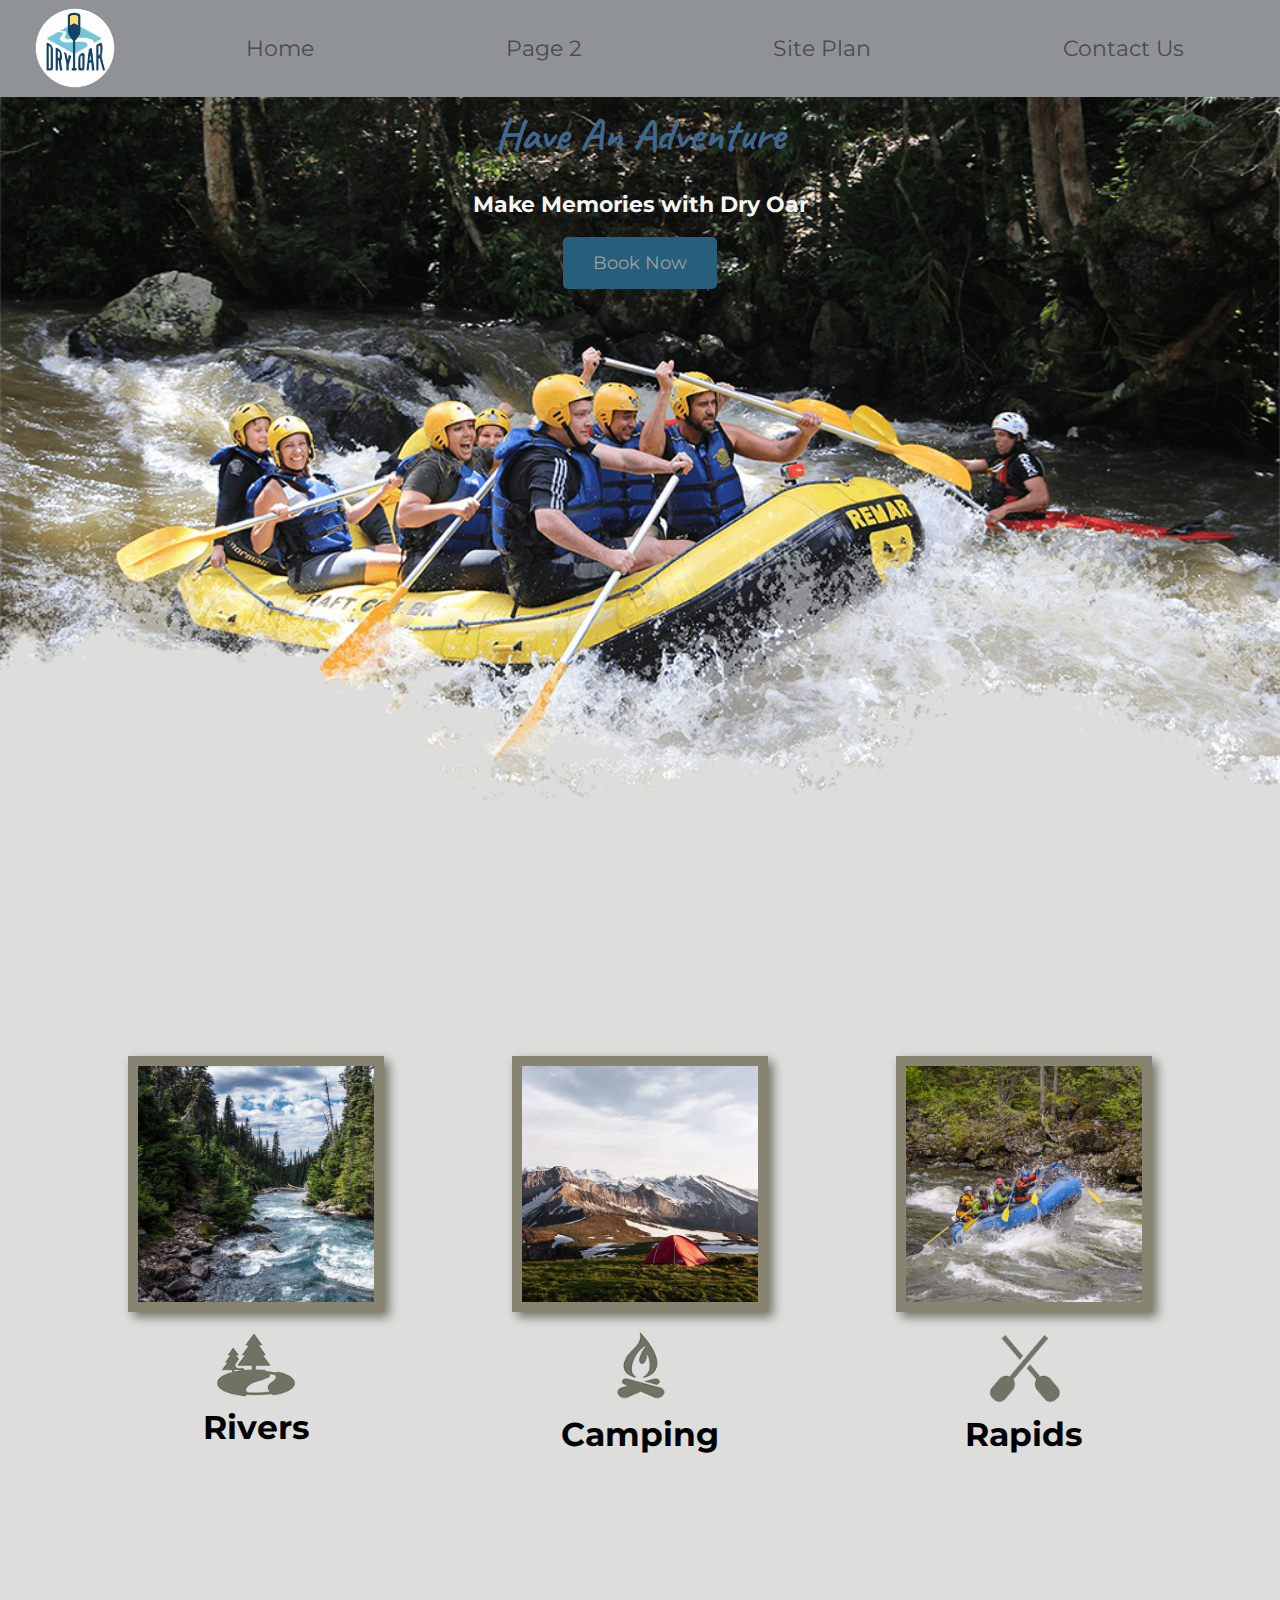
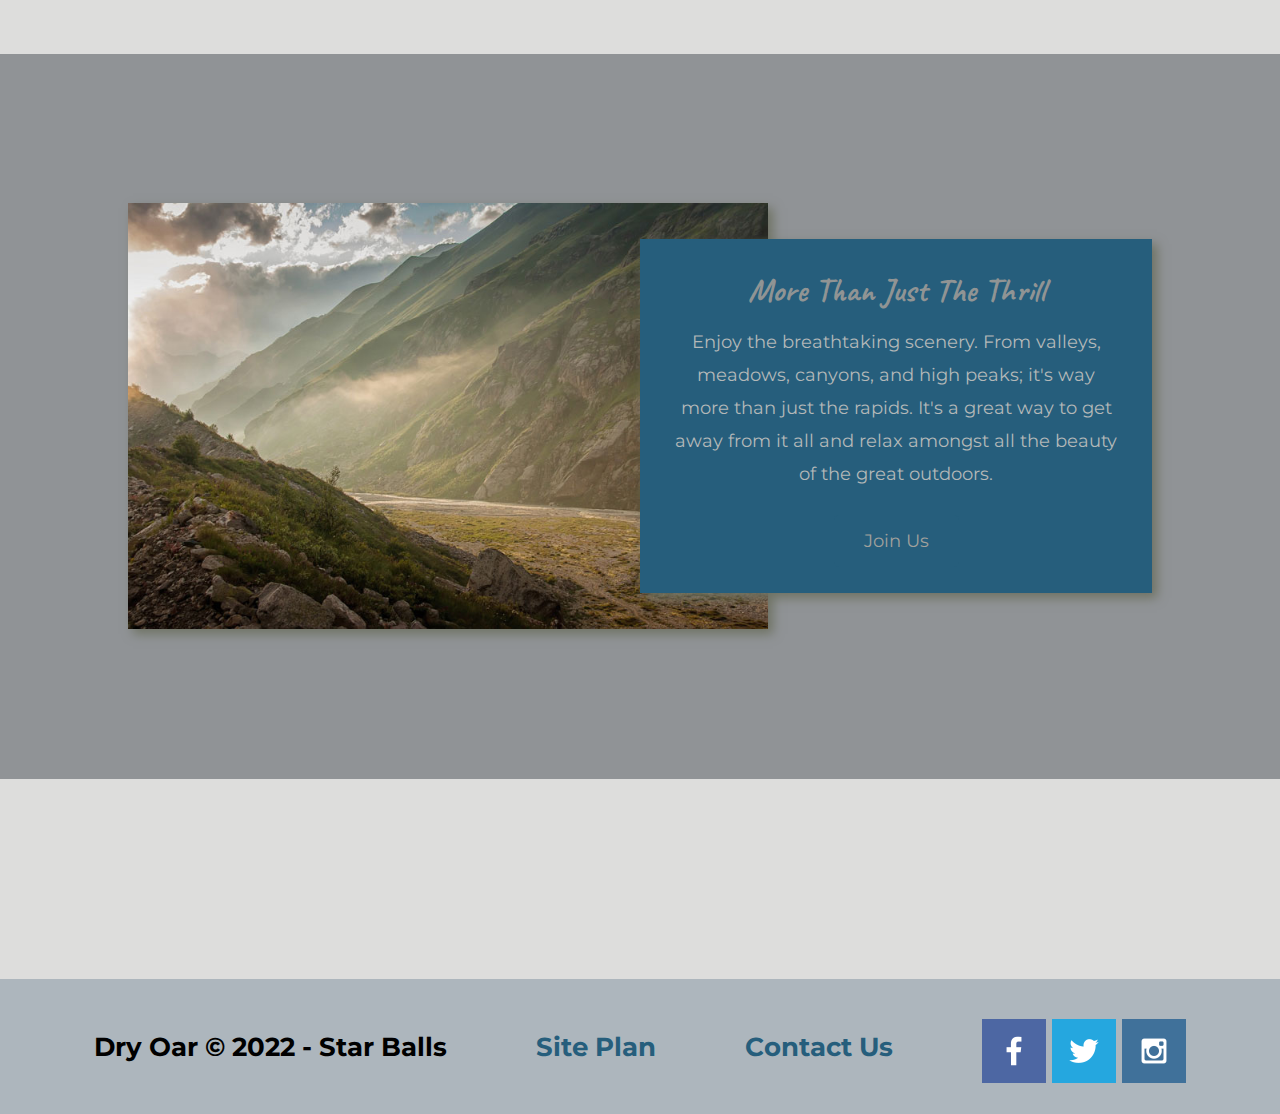
<file: wwr/index.html>
<!DOCTYPE html>
<html lang="en">

<head>
    <meta charset="UTF-8">
    <meta http-equiv="X-UA-Compatible" content="IE=edge">
    <meta name="viewport" content="width=device-width, initial-scale=1.0">
    <title>Whitewater Rafting Vacations | Dry Oar Boating | Home</title>
    <link rel="stylesheet" href="styles/style.css">
</head>

<body>
    <div id="content">

        <header>
            <a id="logo_link" href="index.html">
                <img class="logo" src="images/logo.png" alt="Dry Oar Logo">
            </a>
            <nav>
                <a href="index.html">Home</a>
                <a href="river_skill_level.html">Page 2</a>
                <a href="site-plan-rafting.html">Site Plan</a>
                <a href="contactus.html">Contact Us</a>
            </nav>
        </header>

        <div id="hero">
            <div id="hero-box">
                <img id="hero-img" src="images/hero.png" alt="People enjoying rafting">
            </div>
            <section id="hero-msg">
                <h1 class="home-title">Have An Adventure</h1>
                <h4>Make Memories with Dry Oar</h4>
                <div class='button-box'>
                    <a class='book' href="rates.html">Book Now</a>
                </div>
            </section>   
        </div>

        <main class="home-grid">
            <section class="rivers-card">
                <img class="card-img" src="images/rivers.jpg" alt="river in forest">
                <img class="icon" src="images/river_icon.png" alt="river icon">
                <h2>Rivers</h2>
            </section>
            <section class="camping-card">
                <img class="card-img" src="images/camping.jpg" alt="tent in mountains">
                <img class="icon" src="images/fire_icon.png" alt="fire icon">
                <h2>Camping</h2>
            </section>
            <section class="rapids-card">
                <img class="card-img" src="images/rapids.jpg" alt="rafting boat">
                <img class="icon" src="images/oars.png" alt="oars icon">
                <h2>Rapids</h2>
            </section>
            <div id="background"></div>
            <img class="mountains" src="images/mountains.jpg" alt="Misty mountains">
            <section class="msg">
                <h2>More Than Just The Thrill</h2>
                <p>Enjoy the breathtaking scenery. From valleys, meadows, 
                canyons, and high peaks; it's way more than just the 
                rapids. It's a great way to get away from it all and 
                relax amongst all the beauty of the great outdoors.</p>
                <a class='join' href="rivers.html">Join Us</a>
            </section>
        </main>

        <footer>
            <h3>Dry Oar &copy; 2022 - Star Balls</h3>
            <h3><a href="site-plan-rafting.html">Site Plan</a></h3>
            <h3><a href="contactus.html">Contact Us</a></h3>
            <div class="social">
                <a href="https://facebook.com" target="_blank">
                    <img src="images/facebook.png" alt="fb icon">
                </a>
                <a href="https://twitter.com" target="_blank">
                    <img src="images/twitter.png" alt="twitter icon">
                </a>
                <a href="https://instagram.com" target="_blank">
                    <img src="images/instagram.png" alt="instagram icon">
                </a>
            </div>
        </footer>
    </div>

</body>
</html>
</file>
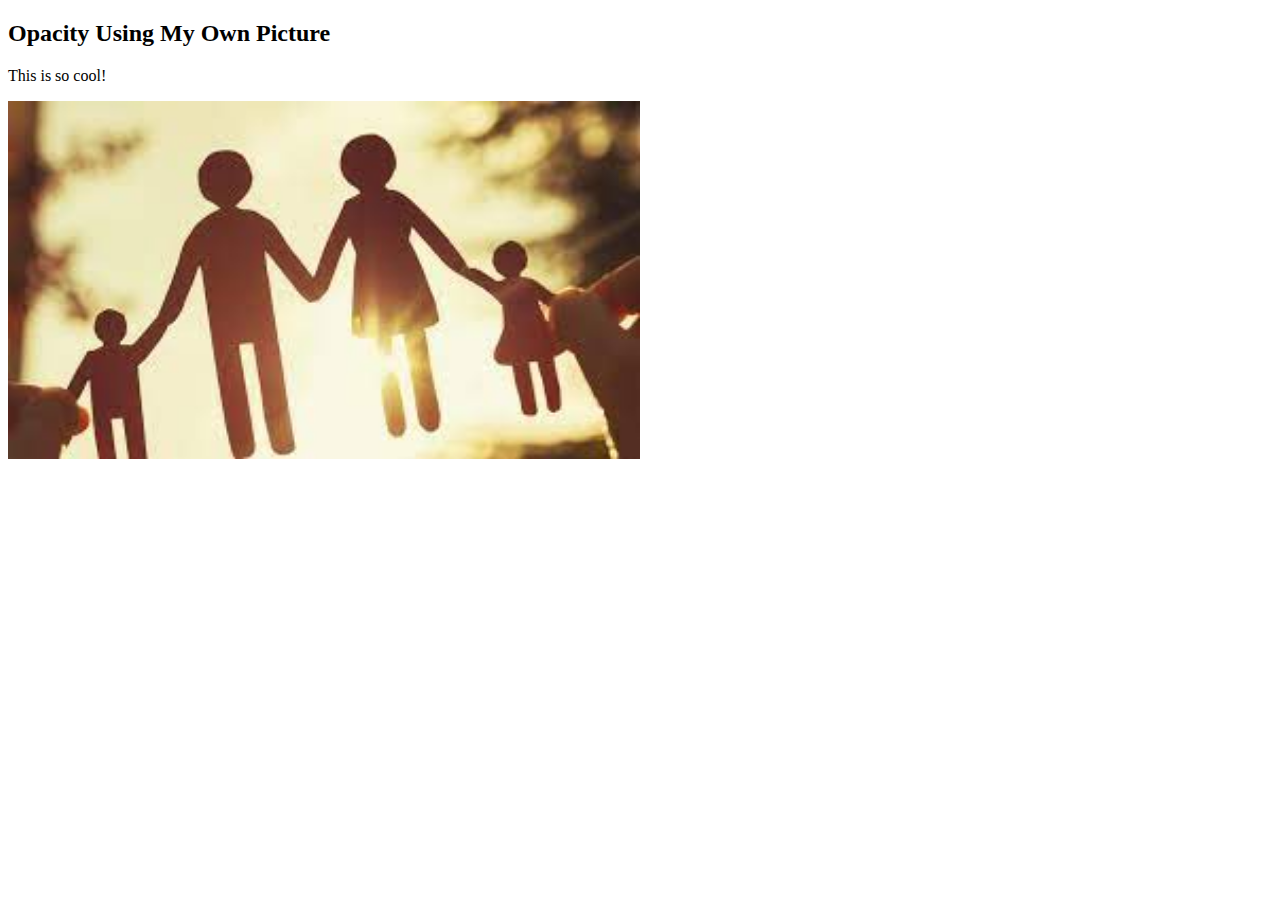
<file: componentPrac/componentPractice.html>
<!DOCTYPE html>
<html>
<head>
<meta name="viewport" content="width=device-width, initial-scale=1">
<link rel="stylesheet" href="componentPractice.css">
</head>

<body>
<h2>Opacity Using My Own Picture</h2>
<p>This is so cool!</p>

<div class="container">
  <img src="aFamily.jpg" alt="Avatar" class="image" style="width:100%">
  <div class="middle">
    <div class="text">Family</div>
  </div>
</div>
  
</body>
</html>
</file>
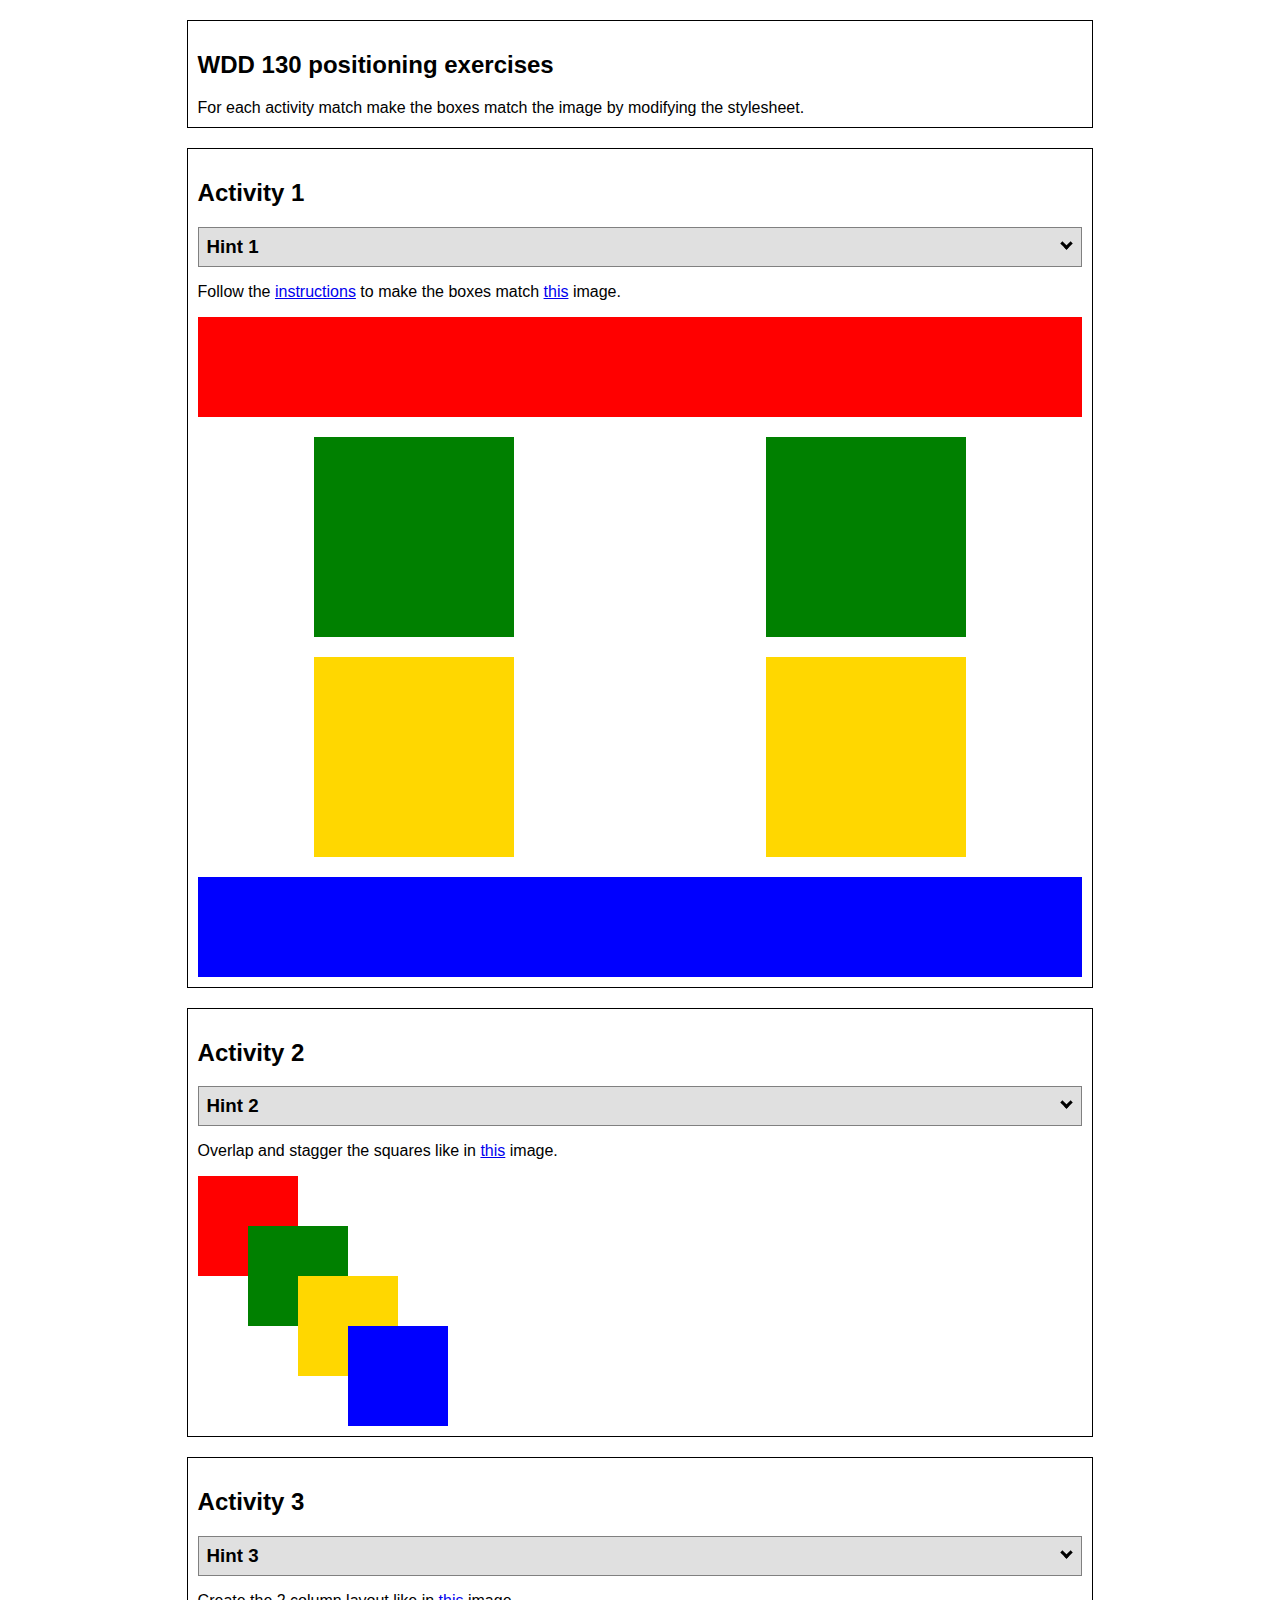
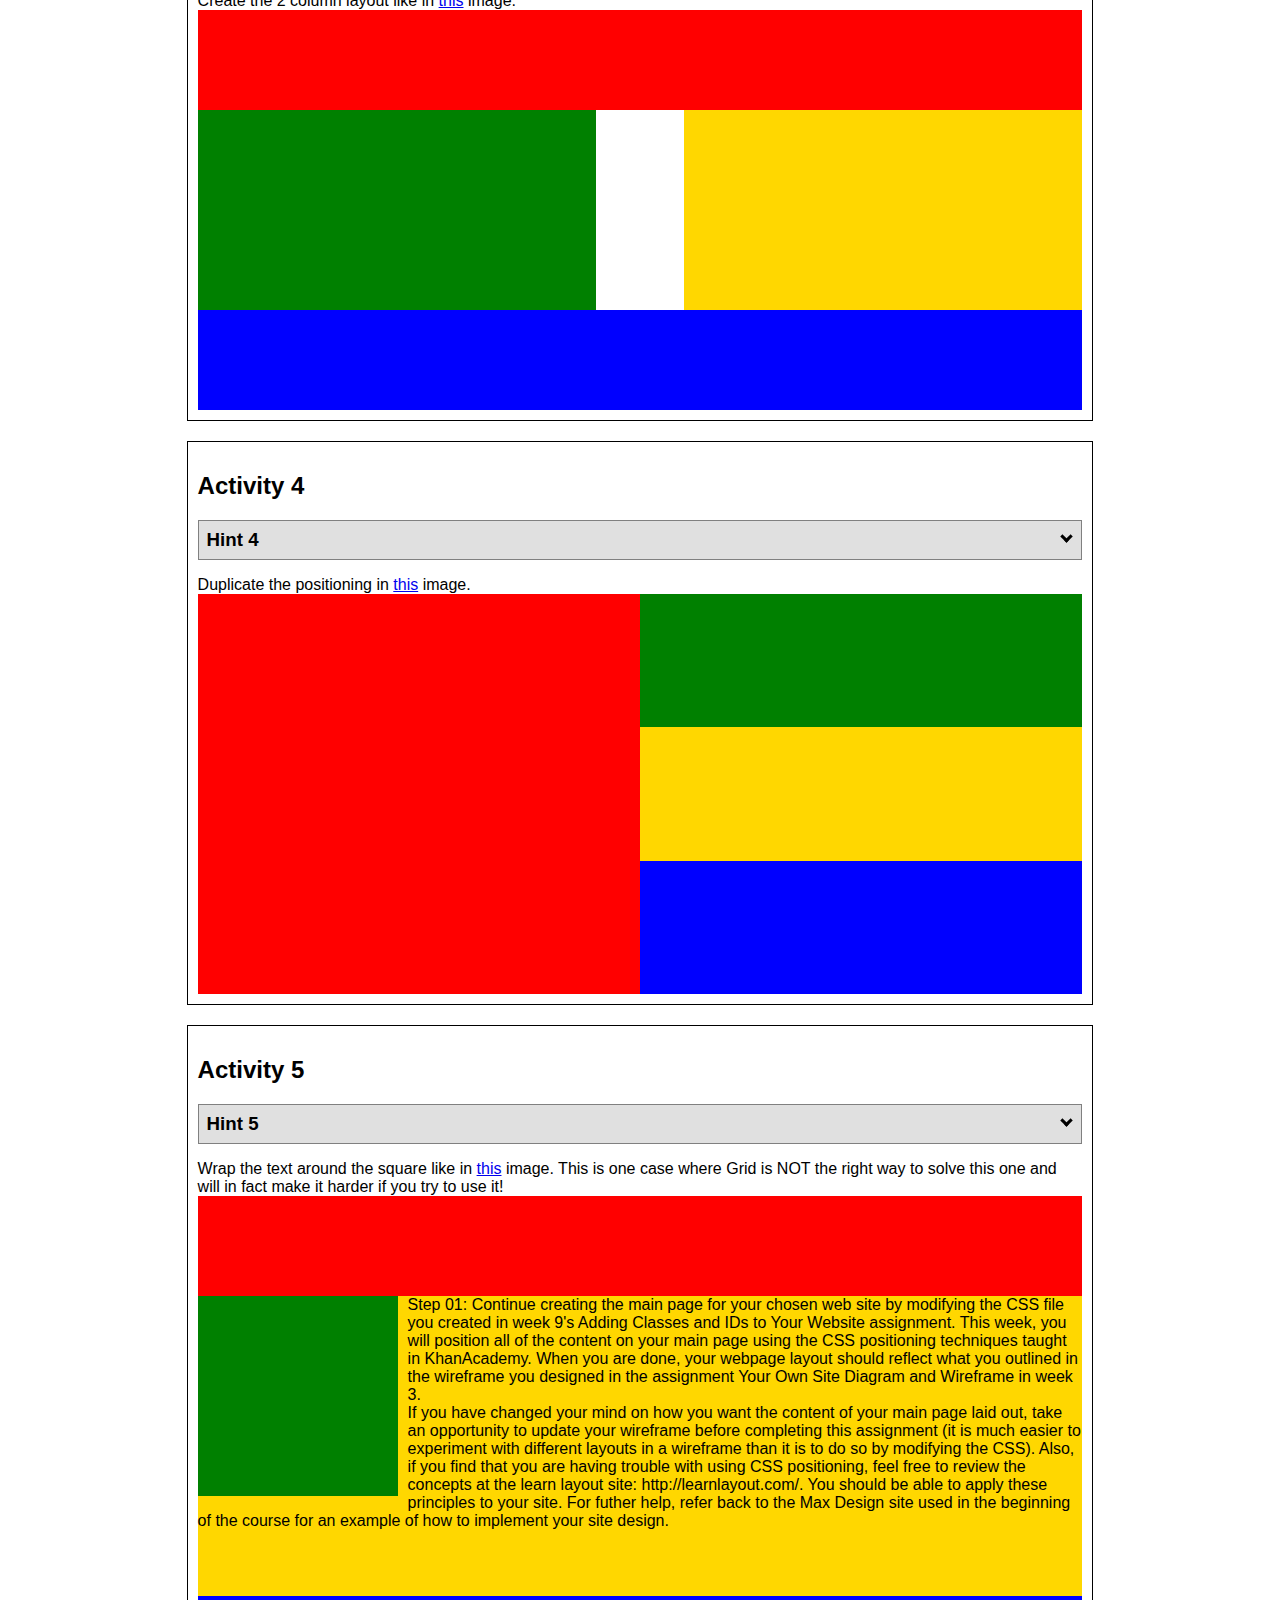
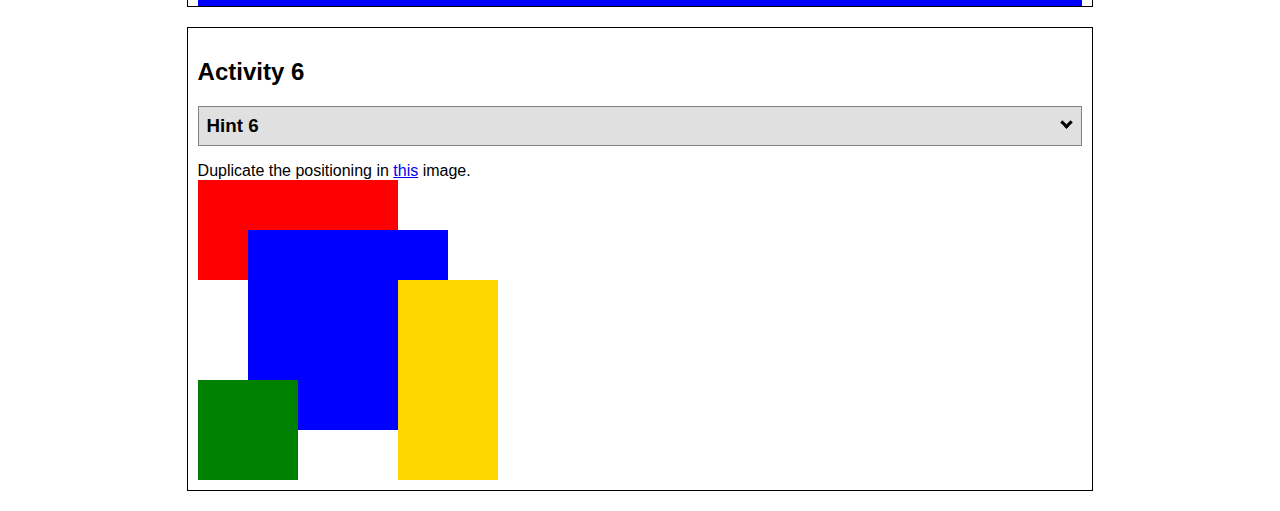
<file: positioningPractice/positioning.html>
<!DOCTYPE html>
<html lang="en">
  <head>
    <!-- HTML - Name: positioning.html -->
    <title>Positioning Activity</title>
    <link rel="stylesheet" type="text/css" href="positionstyles.css" />
  </head>
  <body>
    <div class="activity">
      <h2>WDD 130 positioning exercises</h2>
      For each activity match make the boxes match the image by modifying the stylesheet.</div>
    <div class="activity">
      <h2>Activity 1</h2>
      <section class="hint"><input type="checkbox" ><i></i> <h3>Hint 1</h3><div><p>Check out the <a href="https://byui-wdd.github.io/wdd130/activities/w06-css-positioning.html" target="_blank">activity instructions</a> in Ilearn!</p></div></section>
      <p>Follow the <a href="https://byui-wdd.github.io/wdd130/activities/w06-css-positioning.html" target="_blank">instructions</a> to make the boxes match  <a href="https://byui-wdd.github.io/wdd130/images/example1.png" target="_blank">this</a> image.</p>
      <div class="content1" >
        <div class="red1" ></div>
        <div class="green1" ></div>
        <div class="green1" ></div>
        <div class="yellow1"></div>
        <div class="yellow1"></div>
        <div class="blue1"></div>
      </div>
    </div>
    <div class="activity">
      <h2>Activity 2</h2>
      <section class="hint"><input type="checkbox" > <h3>Hint 2</h3><i></i><div><p>Remember that the best way to shift elements around slightly on the page is with Margins.  You could also use Grid.  Either would work for this. If you choose margin, you can use a <em>negative</em> margin. (ie margin-top: -20px;)</p><h4>Properties used:</h4><ul><li>margin-top, margin-left</li><li>...or...</li><li>grid-template-columns: 50px 50px 50px 50px 50px </li></ul></div></section>
      <p>Overlap and stagger the squares like in <a href="https://byui-wdd.github.io/wdd130/images/example2.png" target="_blank">this</a> image.</p>
      <div class="content2" >
        <div class="red2" ></div>
        <div class="green2" ></div>
        <div class="yellow2"></div>
        <div class="blue2"></div>
      </div>
    </div>
    <div class="activity">
      <h2>Activity 3</h2>
      <section class="hint"><input type="checkbox" > <h3>Hint 3</h3><i></i><div><p>This one is going to be best solved with CSS Grid. Remember to make the boxes the right width first...then start moving them around. </p><h4>Properties used:</h4><ul><li>display:grid;</li><li>grid-template-columns:</li><li>grid-column-gap:</li>
        <li>grid-column:</li>  </ul></div></section>
      Create the 2 column layout like in <a href="https://byui-wdd.github.io/wdd130/images/example3.png" target="_blank">this</a>  image.
      <div class="content3" >
        <div class="red3" ></div>
        <div class="green3" ></div>
        <div class="yellow3"></div>
        <div class="blue3"></div>
      </div>
    </div>
    <div class="activity">
      <h2>Activity 4</h2>
      <section class="hint"><input type="checkbox" > <h3>Hint 4</h3><i></i><div><p>For the others we have been primarily concerned with width. For this one you will need to adjust height as well. </p><h4>Properties used:</h4><ul><li>display:grid;</li><li>grid-template-columns:</li><li>grid-row:</li></ul></div></section>
      Duplicate the positioning in <a href="https://byui-wdd.github.io/wdd130/images/example4.png" target="_blank">this</a> image. 
      <div class="content4" >
        <div class="red4" ></div>
        <div class="green4" ></div>
        <div class="yellow4"></div>
        <div class="blue4"></div>
      </div>
    </div>

    <div class="activity">
      <h2>Activity 5</h2>
      <section class="hint"><input type="checkbox" > <h3>Hint 5</h3><i></i><div><p>Grid is <strong>not</strong> the right way to do this.  In fact there is only one way to really do that...and that is with float. Remember that we float the thing we want the text to wrap around.  Also remember to start by making all the shapes the right size and shape.</p><h4>Properties used:</h4><ul><li>float: left;</li></ul></div></section>
      Wrap the text around the square like in <a href="https://byui-wdd.github.io/wdd130/images/example5.png" target="_blank">this</a> image. This is one case where Grid is NOT the right way to solve this one and will in fact make it harder if you try to use it!
      <div class="content5" >
        <div class="red5" ></div>
        <div class="green5" ></div>
        <div class="yellow5">Step 01: Continue creating the main page for your chosen web site by modifying the CSS file you created in week 9's Adding Classes and IDs to Your Website assignment. This week, you will position all of the content on your main page using the CSS positioning techniques taught in KhanAcademy. When you are done, your webpage layout should reflect what you outlined in the wireframe you designed in the assignment Your Own Site Diagram and Wireframe in week 3. <br />
          If you have changed your mind on how you want the content of your main page laid out, take an opportunity to update your wireframe before completing this assignment (it is much easier to experiment with different layouts in a wireframe than it is to do so by modifying the CSS). Also, if you find that you are having trouble with using CSS positioning, feel free to review the concepts at the learn layout site: http://learnlayout.com/. You should be able to apply these principles to your site. For futher help, refer back to the Max Design site used in the beginning of the course for an example of how to implement your site design.</div>
        <div class="blue5"></div>
      </div>
    </div>
    <div class="activity">
      <h2>Activity 6</h2>
      <section class="hint"><input type="checkbox" > <h3>Hint 6</h3><i></i><div><p>This one is all about visualizing the grid behind the layout. If you are having a hard time doing that first: all the sizes are even multiples of 100, and second here is another example with the lines drawn: <a href="https://byui-wdd.github.io/wdd130/images/example6-hint.png" target="_blank">example 6 with lines</a>. For this one you will find it easiest if you use px for the column width. You can also use <kbd>z-index</kbd> to control the element layering.    </p><h4>Properties used:</h4><ul><li>display:grid;</li><li>grid-template-columns:</li><li>grid-column:</li><li>grid-row:</li><li><a href="https://www.w3schools.com/cssref/pr_pos_z-index.asp" target="_blank">z-index:</a></li></ul></div></section>
      Duplicate the positioning in <a href="https://byui-wdd.github.io/wdd130/images/example6.png" target="_blank">this</a> image.
      <div class="content6" >
        <div class="red6" ></div>
        <div class="green6" ></div>
        <div class="yellow6"></div>
        <div class="blue6"></div>
      </div>
    </div>
  </body>
</html>
</file>
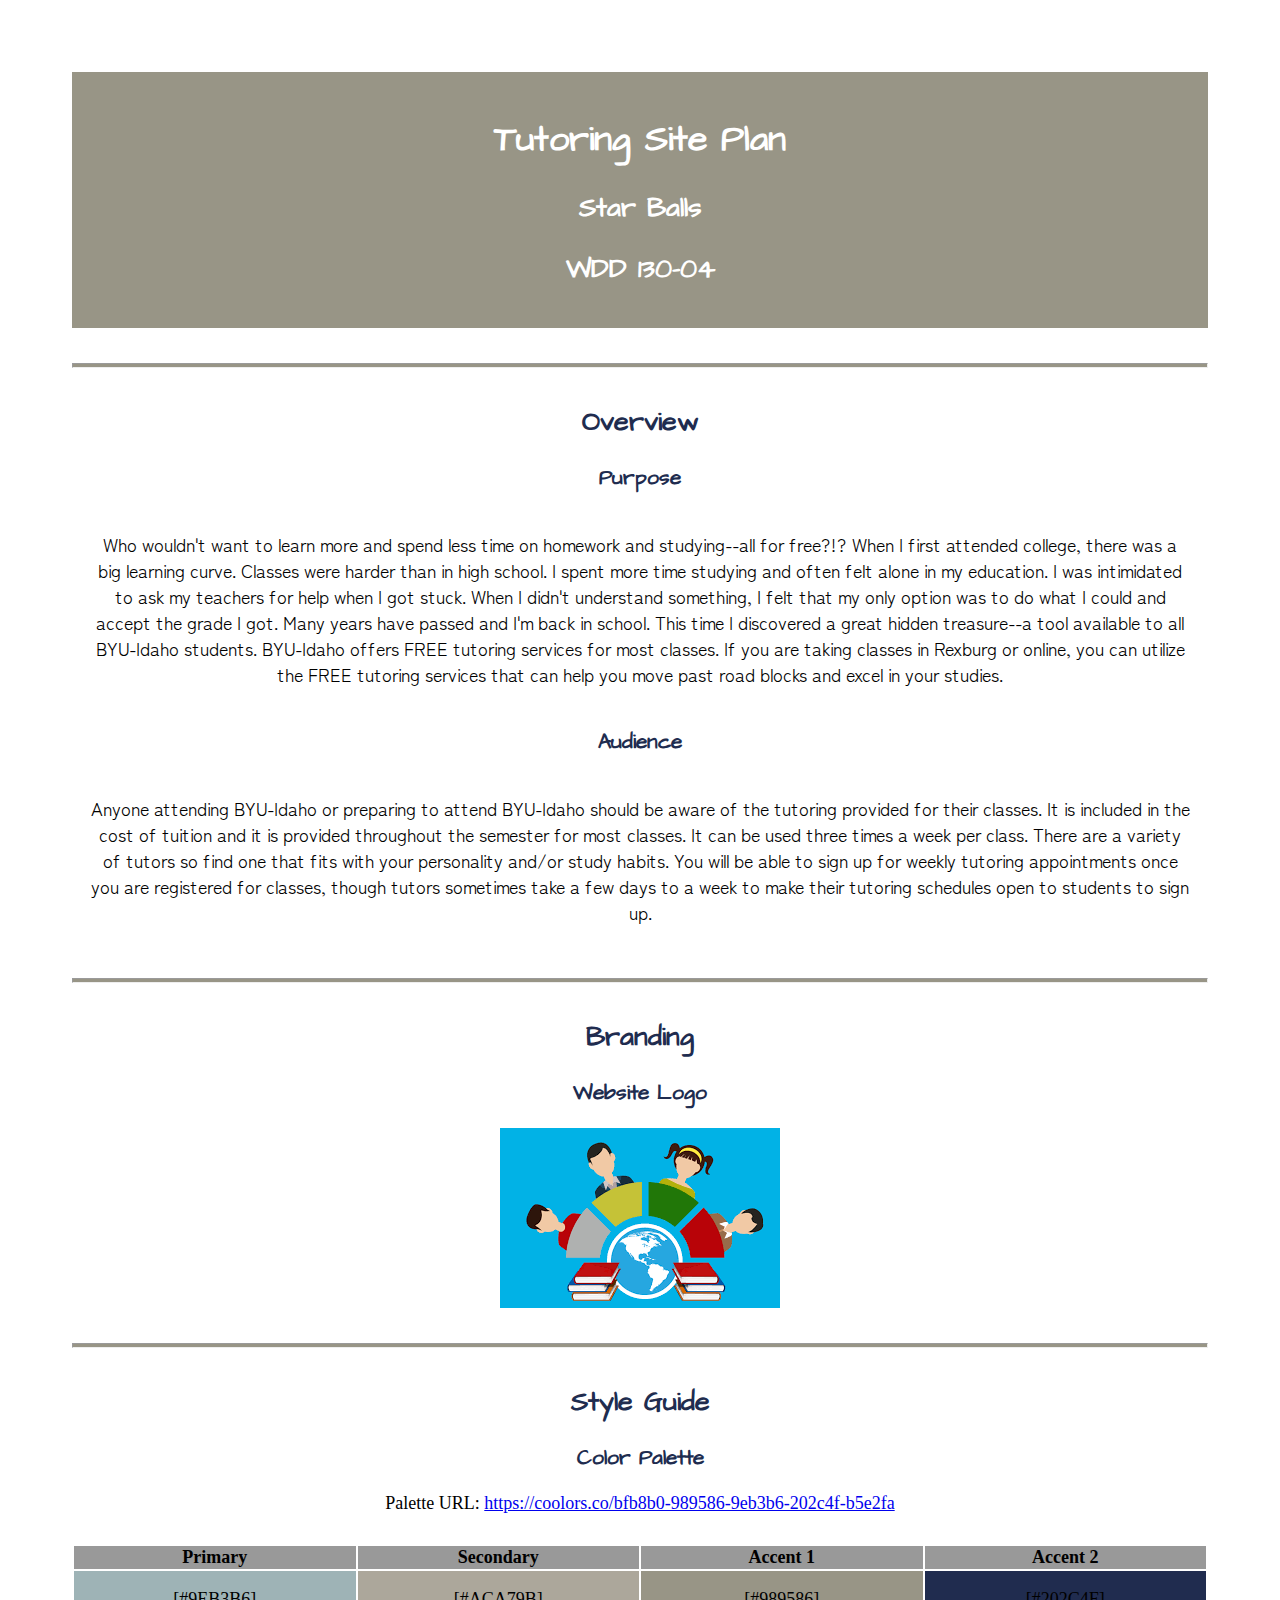
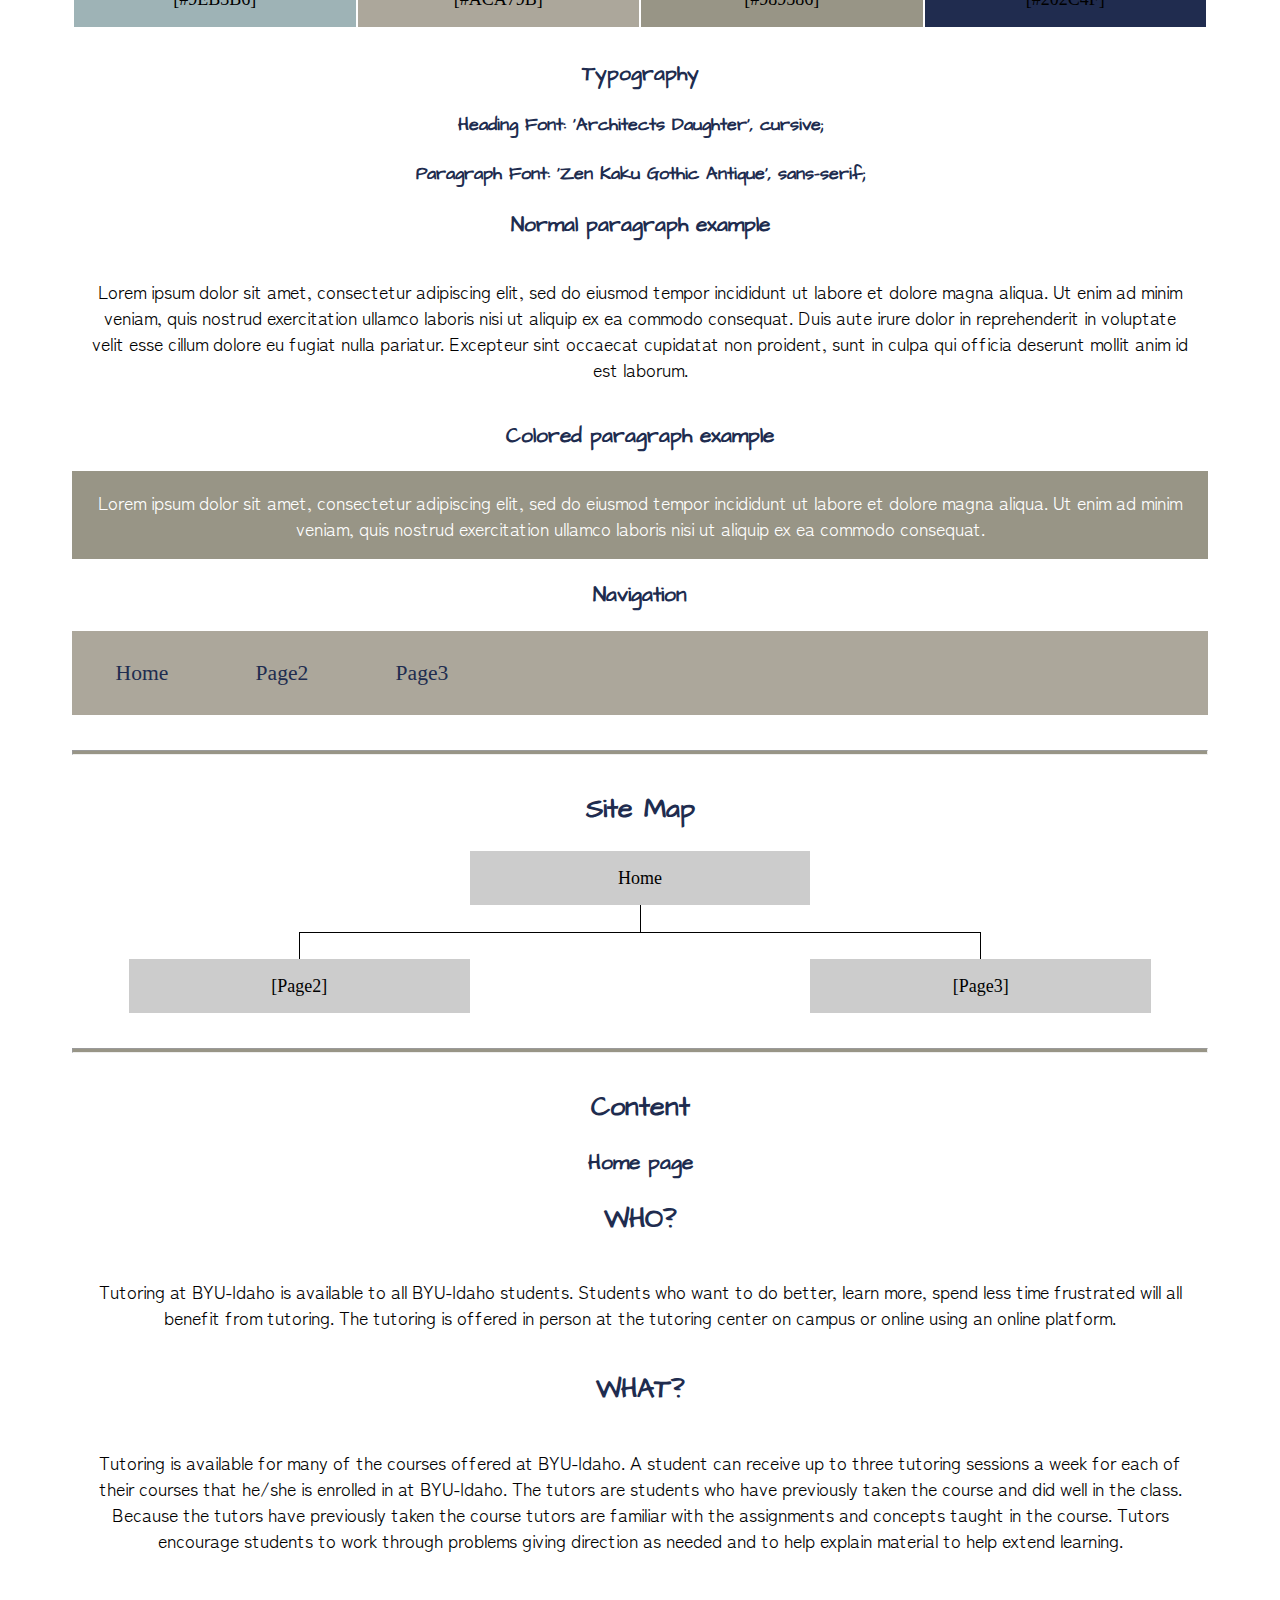
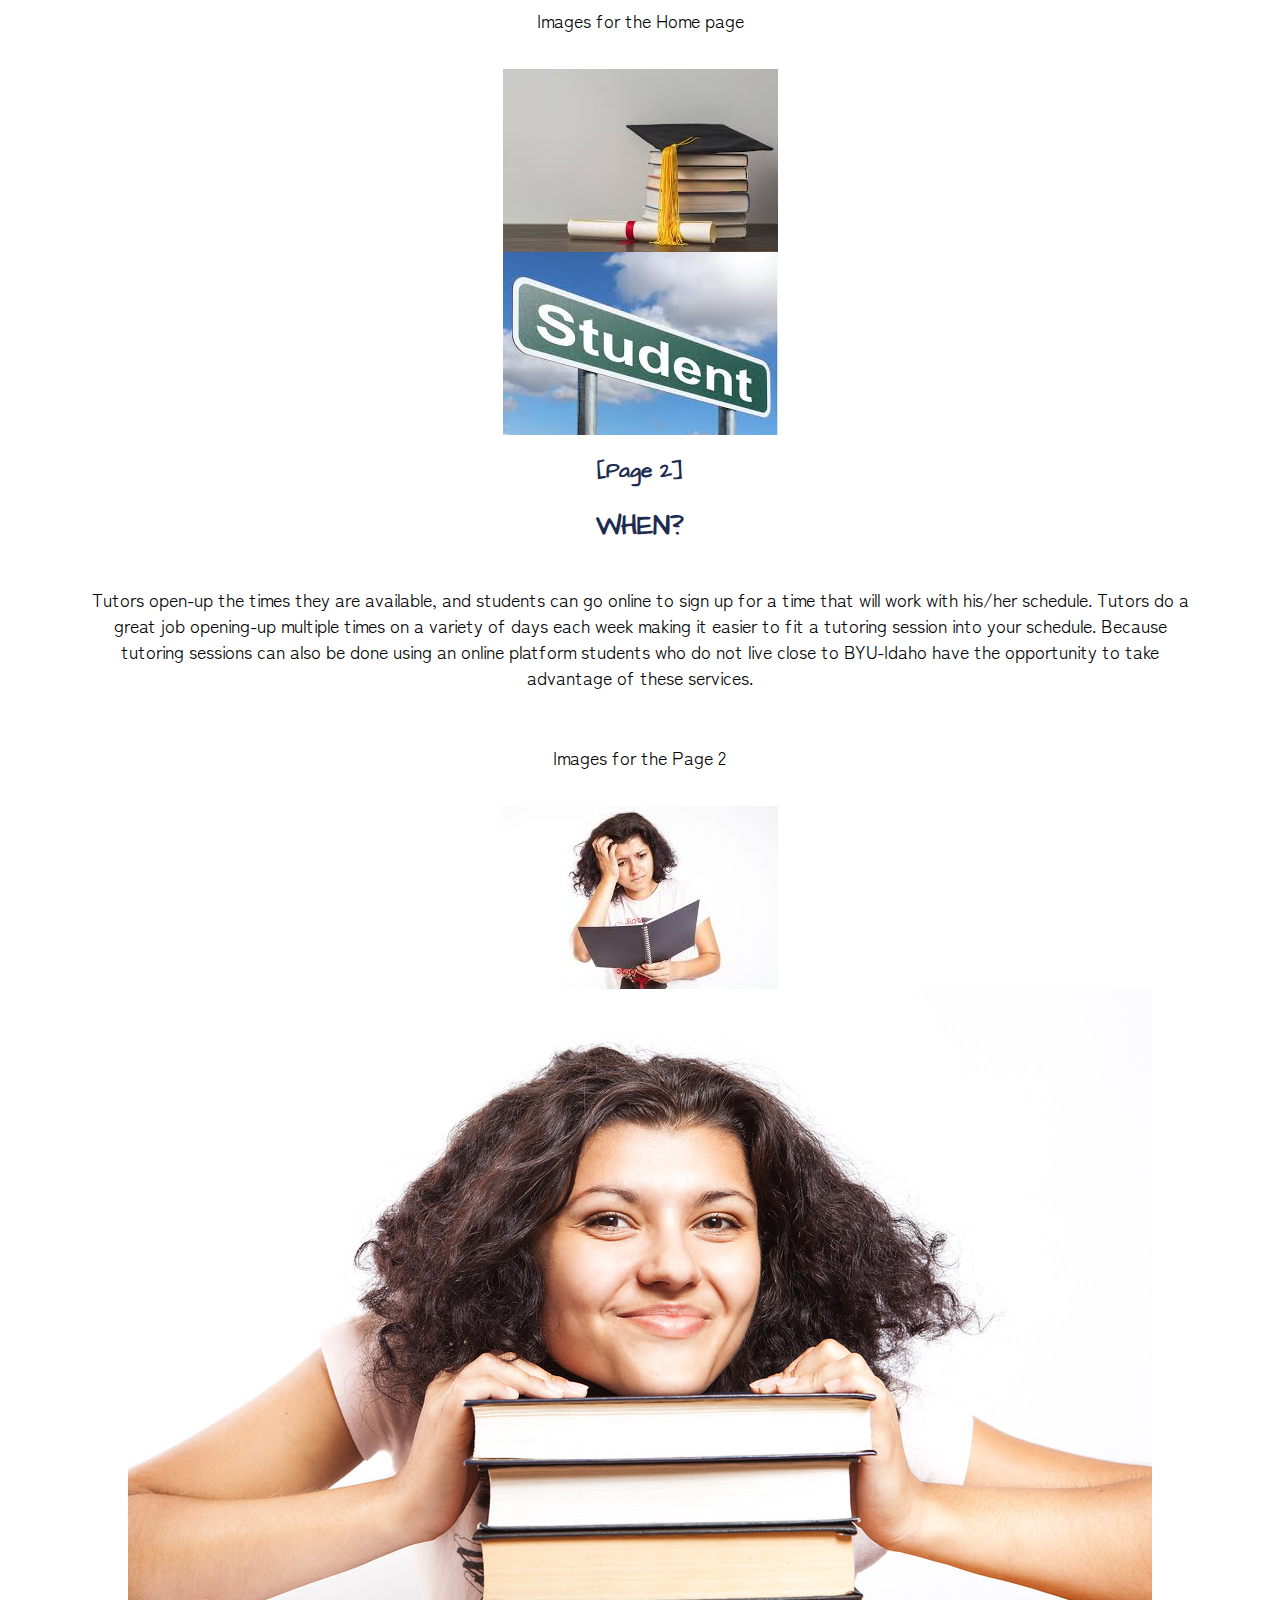
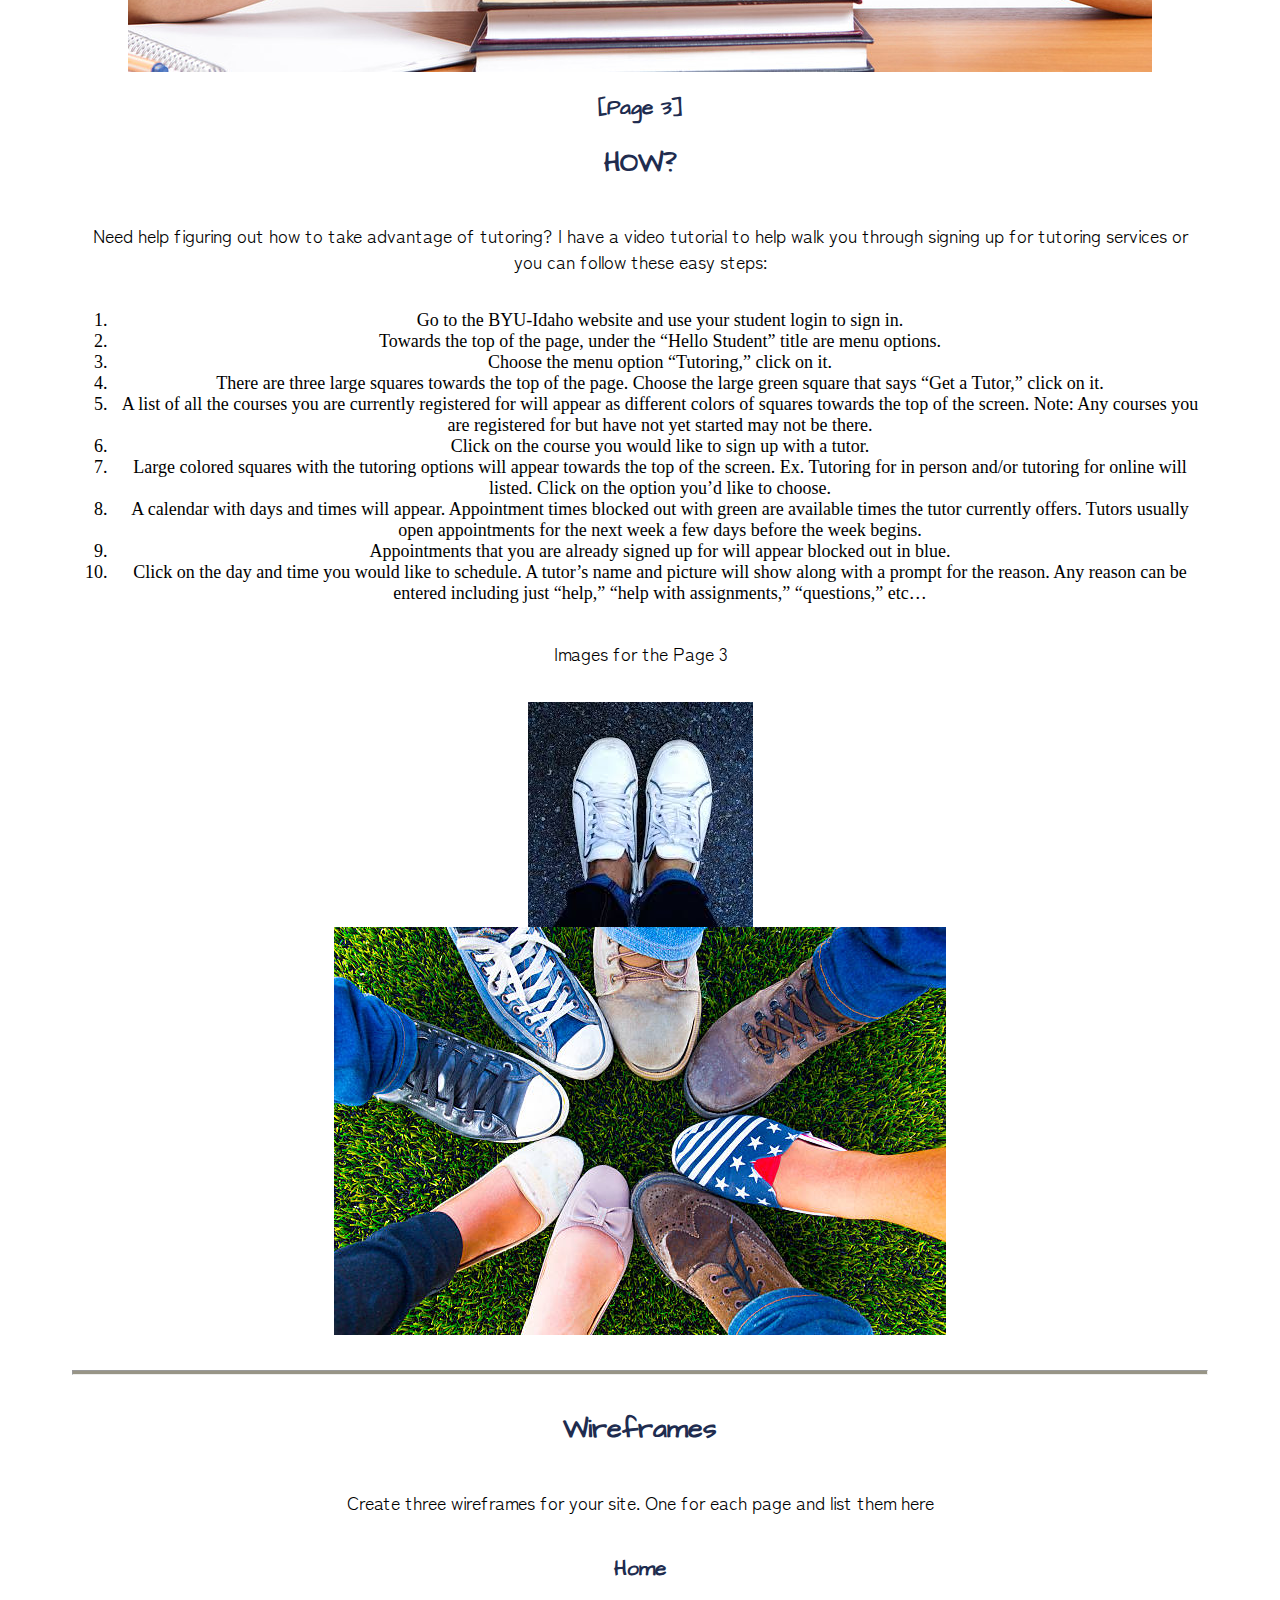
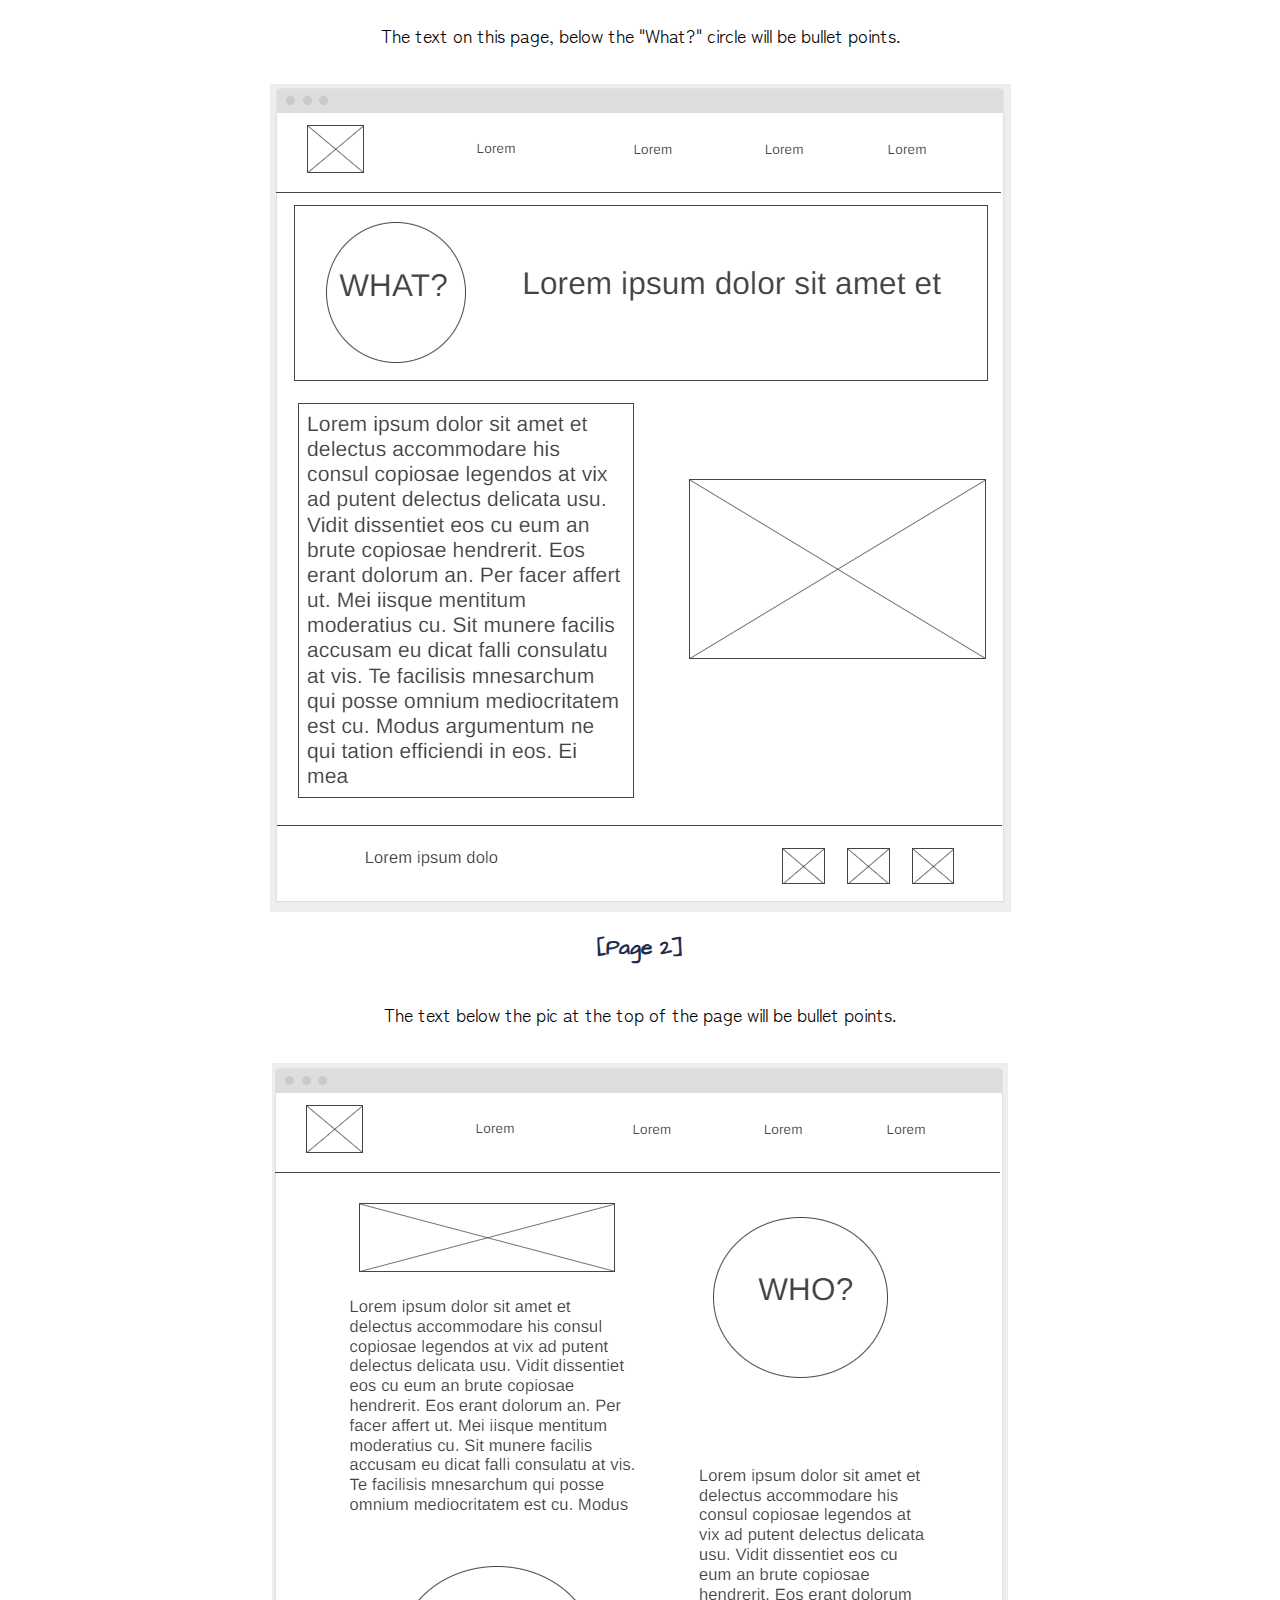
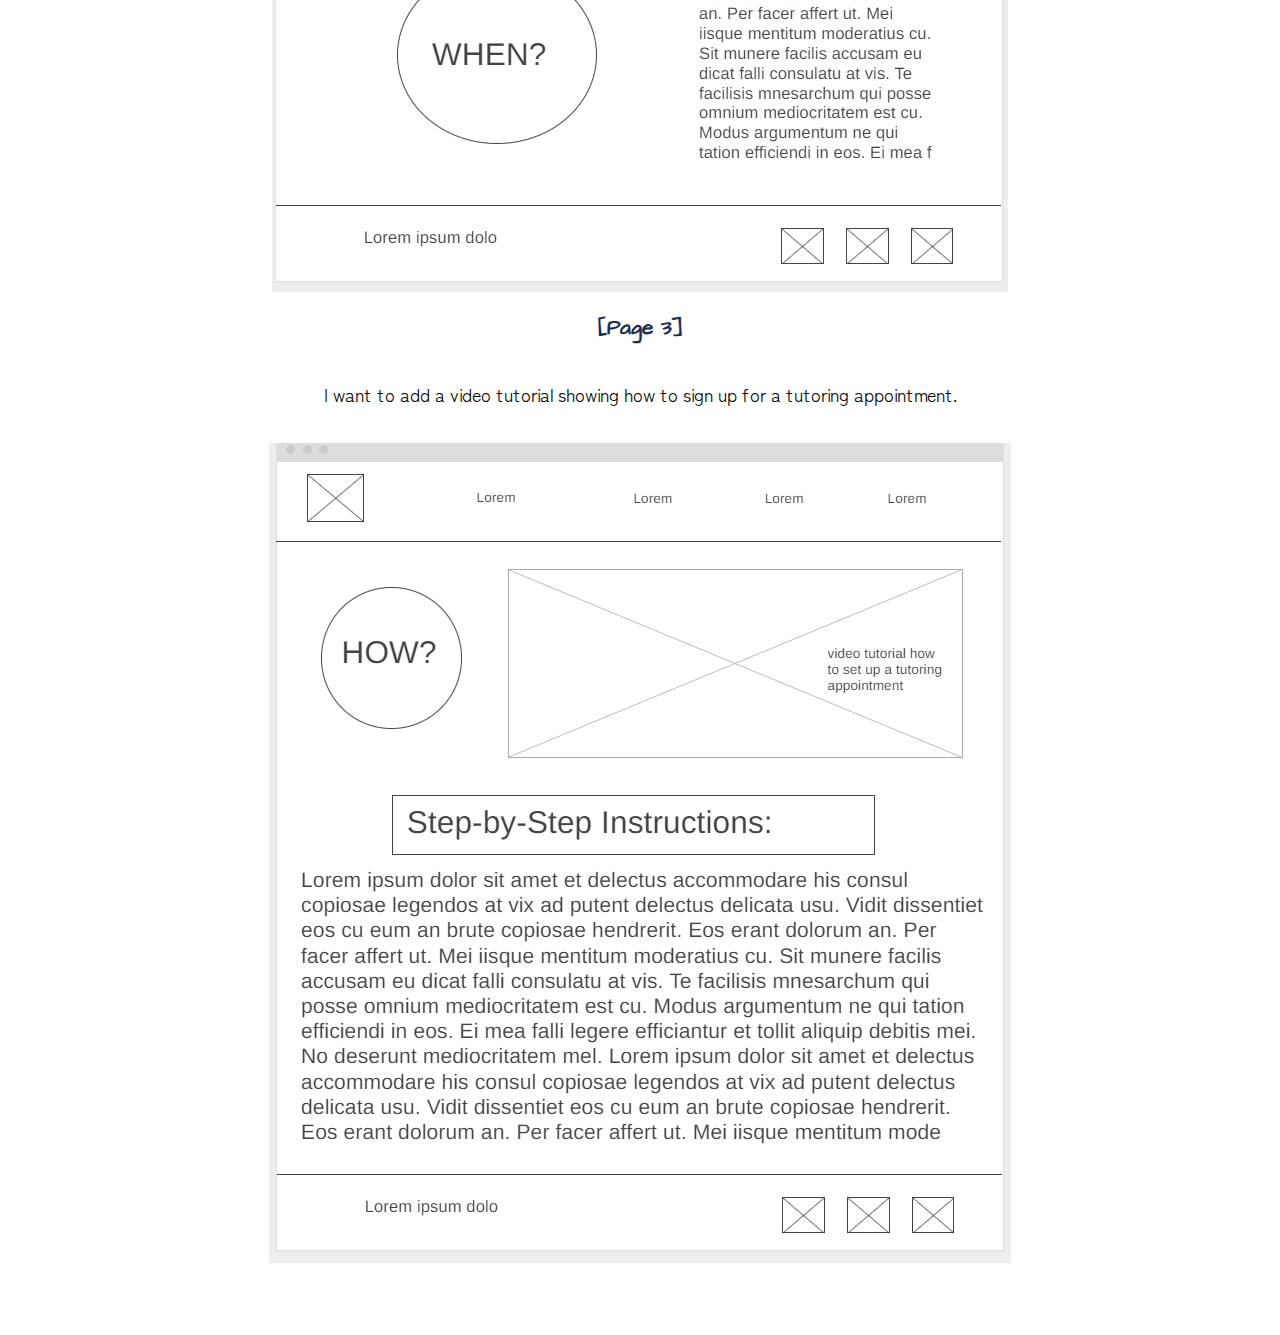
<file: tutoring/site-plan.html>
<!DOCTYPE html>
<html lang="en-us">
    
  <head>
    <meta charset="utf-8">
    <title>Site Plan</title>
    <link type="text/css" rel="stylesheet" href="styles/site-plan.css">
    <link href="https://fonts.googleapis.com/css2?family=Architects+Daughter&family=Montserrat:ital,wght@1,200&family=Raleway:wght@300&family=Zen+Kaku+Gothic+Antique&display=swap" rel="stylesheet">
  </head>

  <body>
    <header>
      <h1>Tutoring Site Plan</h1>
      <h2>Star Balls</h2>
      <h2>WDD 130-04</h2>
      <!-- In the header above, add the name or your site, your name and class number. For example if you are in section 3 you would put WDD 130.03 -->
    </header>
    <main>

      <hr>
      <h2>Overview</h2>
      <h3>Purpose</h3>
      <p>Who wouldn't want to learn more and spend less time on homework and studying--all for free?!?

        When I first attended college, there was a big learning curve. Classes were harder than in high school. I spent more time studying and often felt alone in my education. I was intimidated to ask my teachers for help when I got stuck. When I didn't understand something, I felt that my only option was to do what I could and accept the grade I got.
        
        Many years have passed and I'm back in school. This time I discovered a great hidden treasure--a tool available to all BYU-Idaho students. BYU-Idaho offers FREE tutoring services for most classes. If you are taking classes in Rexburg or online, you can utilize the FREE tutoring services that can help you move past road blocks and excel in your studies.</p>  <!-- change this -->


      <h3>Audience</h3>
      <p>Anyone attending BYU-Idaho or preparing to attend BYU-Idaho should be aware of the tutoring provided for their classes. It is included in the cost of tuition and it is provided throughout the semester for most classes. It can be used three times a week per class. There are a variety of tutors so find one that fits with your personality and/or study habits. You will be able to sign up for weekly tutoring appointments once you are registered for classes, though tutors sometimes take a few days to a week to make their tutoring schedules open to students to sign up. </p>  <!-- change this -->

      <hr>
      <h2>Branding</h2>
      <h3>Website Logo</h3>
      <!-- Replace this with some sort of logo for your site.  A logo can be as simple as the name of your site in a nice font :) -->
      <img src="images/peopleLearning.png" alt="people learning Logo image">
      <hr>
      <h2>
        Style Guide
      </h2>

      <h3>
        Color Palette
      </h3>
      <!--  The colors you choose for a website are one of the most important decisions you will make. Follow the instructions on the activity in iLearn then return and replace the color codes below with the hex color codes (the 6 digit numbers that show at the bottom of each color) for the colors you have chosen below.  You should have at least 2 colors but do not have to fill in all 4 if you do not need them.  -->

      <!-- Copy and paste the URL to your finished palette below Make sure to paste it into both spots -->
      Palette URL: <a href="https://coolors.co/bfb8b0-989586-9eb3b6-202c4f-b5e2fa" target="_blank">https://coolors.co/bfb8b0-989586-9eb3b6-202c4f-b5e2fa</a>


      <table class="colors">
        <tr><th>Primary</th><th>Secondary</th><th>Accent 1</th><th>Accent 2</th></tr>
        <!-- Replace the numbers in the boxes below with your hex color codes. Then switch to the site-plan.css file and change your colors there as well. -->
        <tr><td class="primary">[#9EB3B6]</td><td class="secondary">[#ACA79B]</td><td class="accent1">[#989586]</td><td class="accent2">[#202C4F]</td></tr>
      </table>

      <h3>
        Typography
      </h3>
      <!-- Choose a font for your paragraphs (body copy) and headlines. What font(s) have you chosen? Why did you choose what you did?  Make sure to review the list of web safe fonts at W3Schools.org as a starting point.  Think also about which of your colors above you might use for background and font colors. -->

      <h4>
        Heading Font: 'Architects Daughter', cursive; <!-- change this -->
      </h4>
      <h4>
        Paragraph Font: 'Zen Kaku Gothic Antique', sans-serif;  <!-- change this -->
      </h4>
      <h3>
        Normal paragraph example
      </h3>
      <p>
        Lorem ipsum dolor sit amet, consectetur adipiscing elit, sed do eiusmod tempor incididunt ut labore et dolore magna aliqua. Ut enim ad minim veniam, quis nostrud exercitation ullamco laboris nisi ut aliquip ex ea commodo consequat. Duis aute irure dolor in reprehenderit in voluptate velit esse cillum dolore eu fugiat nulla pariatur. Excepteur sint occaecat cupidatat non proident, sunt in culpa qui officia deserunt mollit anim id est laborum.
      </p>
      <h3>
        Colored paragraph example
      </h3>
      <p class="colored">
        Lorem ipsum dolor sit amet, consectetur adipiscing elit, sed do eiusmod tempor incididunt ut labore et dolore magna aliqua. Ut enim ad minim veniam, quis nostrud exercitation ullamco laboris nisi ut aliquip ex ea commodo consequat. 
      </p>


      <h3>
        Navigation
      </h3>
      <!-- Think about how you want your navigation bar to look. In the site-plan.css file change the colors to your colors to get the look you desire. --> 
      <nav>
        <a href="#">Home</a>
        <a href="#">Page2</a>
        <a href="#">Page3</a>
      </nav>
      <hr>
      <h2>
        Site Map
      </h2>
      <div class="sitemap">
        <div class="sm-home">
          Home
        </div>
        <div class="sm-page2">
          [Page2] <!-- change this -->
        </div>
        <div class="sm-page3">
          [Page3]  <!-- change this -->
        </div>

        <div class="top">
          &nbsp;
        </div>
        <div class="left">
          &nbsp;
        </div>
        <div class="right">
          &nbsp;
        </div>

      </div>

  
      <hr>
      <h2>
        Content
      </h2>
      <h3>Home page</h3>
      <h2><strong>WHO?</strong></h2>
      <p>
        Tutoring at BYU-Idaho is available to all BYU-Idaho students. Students who want to do better, learn more, spend less time frustrated will all benefit from tutoring. The tutoring is offered in person at the tutoring center on campus or online using an online platform.
      </p> 
      <h2><strong>WHAT?</strong></h2>
      <p>
        Tutoring is available for many of the courses offered at BYU-Idaho. A student can receive up to three tutoring sessions a week for each of their courses that he/she is enrolled in at BYU-Idaho. The tutors are students who have previously taken the course and did well in the class. Because the tutors have previously taken the course tutors are familiar with the assignments and concepts taught in the course. Tutors encourage students to work through problems giving direction as needed and to help explain material to help extend learning.
      </p>
      <p>Images for the Home page</p>
        <img src="images/booksDisploma.jpg" alt="books and diploma picture">
        <img src="images/studentSign.jpg" alt="student sign">

      
      <h3>[Page 2]</h3>
      <h2><strong>WHEN?</strong></h2>
      <p>
        Tutors open-up the times they are available, and students can go online to sign up for a time that will work with his/her schedule. Tutors do a great job opening-up multiple times on a variety of days each week making it easier to fit a tutoring session into your schedule. Because tutoring sessions can also be done using an online platform students who do not live close to BYU-Idaho have the opportunity to take advantage of these services.
      </p>
      <p>Images for the Page 2</p>
        <img src="images/confusedStudent.jpg" alt="confused student">
        <img src="images/girlWithBooks.jpg" alt="smiling girl with books">
    
      
      <h3>[Page 3]</h3>
      <h2><strong>HOW?</strong></h2>
      <p>
        Need help figuring out how to take advantage of tutoring? I have a video tutorial to help walk you through signing up for tutoring services or 
        you can follow these easy steps:
        <ol>
          <li>	Go to the BYU-Idaho website and use your student login to sign in.</li>
          <li>	Towards the top of the page, under the “Hello Student” title are menu options.</li>
          <li>	Choose the menu option “Tutoring,” click on it.</li>
          <li>  There are three large squares towards the top of the page. Choose the large green square that says “Get a Tutor,” click on it.</li>
          <li>	A list of all the courses you are currently registered for will appear as different colors of squares towards the top of the screen. Note: Any courses you are registered for but have not yet started may not be there.</li>
          <li>	Click on the course you would like to sign up with a tutor.</li>
          <li>	Large colored squares with the tutoring options will appear towards the top of the screen. Ex. Tutoring for in person and/or tutoring for online will listed. Click on the option you’d like to choose.</li>
          <li>	A calendar with days and times will appear. Appointment times blocked out with green are available times the tutor currently offers. Tutors usually open appointments for the next week a few days before the week begins.</li>
          <li>	Appointments that you are already signed up for will appear blocked out in blue.</li>
          <li>	Click on the day and time you would like to schedule. A tutor’s name and picture will show along with a prompt for the reason. Any reason can be entered including just “help,” “help with assignments,” “questions,” etc…</li>
        </ol>
  
      <p>Images for the Page 3</p>
        <img src="images/pairShoes.jpg" alt="pair of shoes">
        <img src="images/multipleShoes.jpg" alt="multiple pairs of shoes">

      <hr>
      <h2>
        Wireframes
      </h2>
      <p>
        Create three wireframes for your site. One for each page and list them here</p>

      <h3>Home</h3>
      <p>         
        The text on this page, below the "What?" circle will be bullet points.
      </p>
      <img src="images/Tutoring_Home.png" alt="home page wireframe">

      <h3>[Page 2]</h3>
      <p>         
        The text below the pic at the top of the page will be bullet points.
      </p>
      <img src="images/Tutoring_Page_2.png" alt="page 2 wireframe">

      <h3>[Page 3]</h3>
      <p>         
        I want to add a video tutorial showing how to sign up for a tutoring appointment.
      </p>
      <img src="images/Tutoring_Page_3.png" alt="page 3 wireframe">
    </main>
  </body>

</html>
</file>
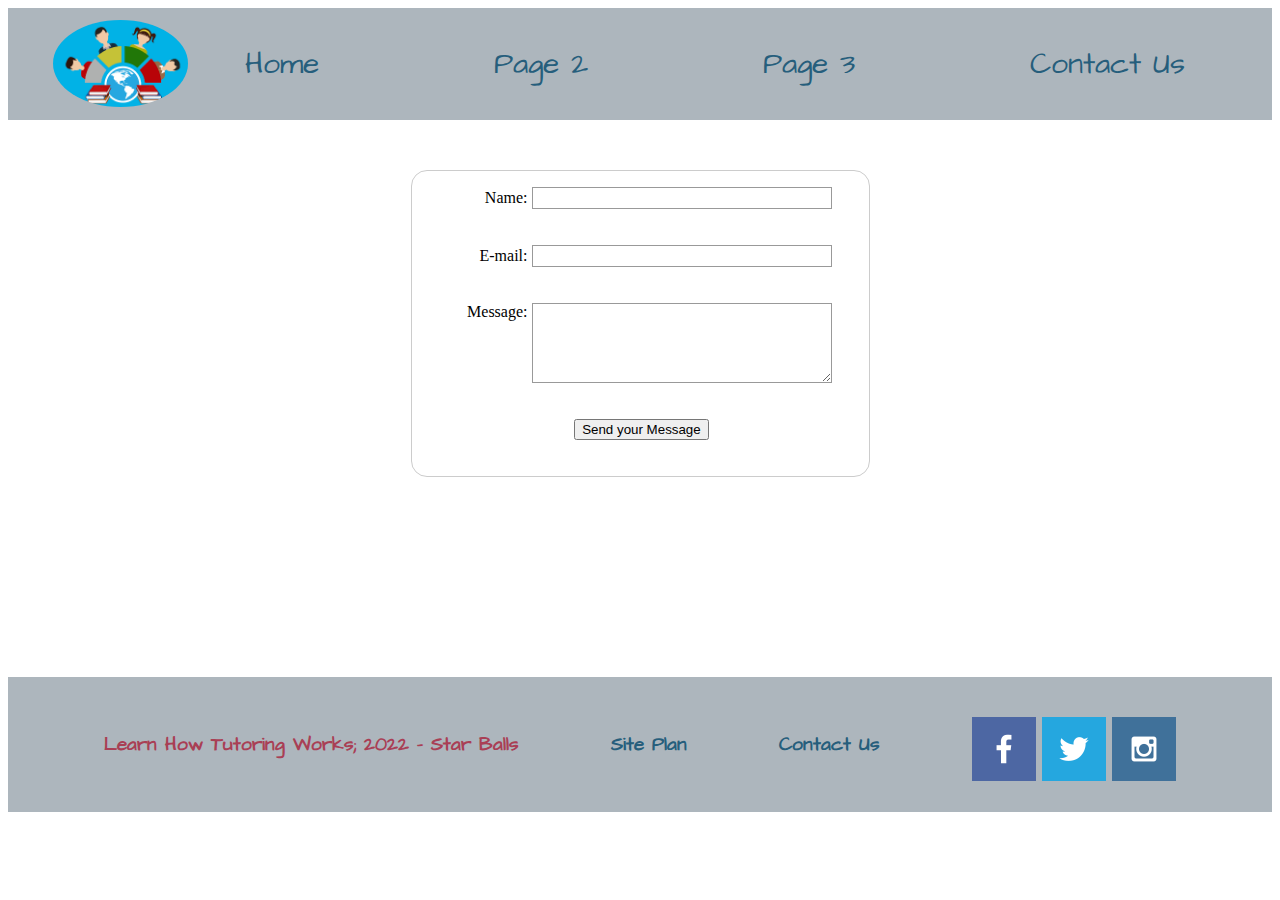
<file: tutoring/tutoringContactUs.html>
<!DOCTYPE html>
<html lang="en">

<head>
    <meta charset="UTF-8">
    <meta http-equiv="X-UA-Compatible" content="IE=edge">
    <meta name="viewport" content="width=device-width, initial-scale=1.0">
    <title>BYU-Idaho Tutoring</title>
    <link rel="stylesheet" href="styles/tutoringStyle.css">
    <style>
        form {
            /* Center the form on the page */
            margin: 0 auto;
            margin-top: 50px;
            width: 425px;                         
            /* Form outline */
            padding: 1em;
            border: 1px solid #CCC;
            border-radius: 1em;
        }

        ul {
            list-style: none;
            padding: 0;
            margin: 0;            
        }

        form li + li{
            margin-top: 1em;
        }

        label {
            /* Uniform size & alignment */
            display: inline-block;
            width: 100px;                           
            text-align: right;
        }

        input, textarea {
            /* To make sure that all text fields have the same font settings, by default, text
               areas have a monospace font */
            font: 1em sans-serif;

            /* Uniform text field size */
            width: 300px;
            box-sizing: border-box;

            /* Match form field borders */
            border: 1px solid #999;
        }

        input:focus, textarea:focus {
            /* Additional highlight for focused elements */
            border-color: #000;
        }

        textarea {
            /* Alighn multiline text fields with their labels */
            vertical-align: top;

            /* Provide space to type some text */
            height: 5em;
        }

        .button {
            /* Align buttons with the text fields */
            padding-left: 140px; /* same size as the label elements */
        }

        button {
            /* This extra margin represent roughly the same space as the space 
               between the labels and their text fields */
            margin-left: .5em;
        }

        #feedback {
            background-color: antiquewhite;
            position: absolute;
            top: 0;
            left: 0;
            right: 0;
            padding: .5em;
            /* make this element invisible until we are ready for it */
            display: none;
        }

        .moveDown {
            margin-top: 3em;
        }
    </style>
</head>

<body>

    <div id="content">
        <header>
            <a id="logo_link" href="tutoringHome.html">
                <img class="logo" src="images/peopleLearning.png" alt="Students with Books">
            </a>
            <nav>
                <a href="tutoringHome.html">Home</a>
                <a href="tutoringPage2.html">Page 2</a>
                <a href="tutoringPage3.html">Page 3</a>
                <a href="tutoringContactUs.html">Contact Us</a>
            </nav>
        </header>
    </div>

    <main>
        <form action="/my-handling-form-page" method="post">
            <ul>
                <li>
                    <label for="name">Name:</label>
                    <input type="text" id="name" name="user_name">
                </li>
                <li>
                    <label for="mail">E-mail:</label>
                    <input type="email" id="mail" name="user_email">
                </li>
                <li>
                    <label for="msg">Message:</label>
                    <textarea id="msg" name="user_message"></textarea>
                </li>
                <li class="button">
                    <button type="submit">Send your Message</button>
                </li>
            </ul>
        </form>
        <div id="feedback"></div>

    </main>

    <footer>
        <h3>Learn How Tutoring Works; 2022 - Star Balls</h3>
        <h3><a href="site-plan.html">Site Plan</a></h3>
        <h3><a href="tutoringContactUs.html">Contact Us</a></h3>
        <div class="social">
            <a href="https://facebook.com" target="_blank">
                <img src="images/facebook.png" alt="fb icon">
            </a>
            <a href="https://twitter.com" target="_blank">
                <img src="images/twitter.png" alt="twitter icon">
            </a>
            <a href="https://instagram.com" target="_blank">
                <img src="images/instagram.png" alt="instagram icon">
            </a>
        </div>
    </footer>

    <script>
        // get the feedback div element so we can do something with it.
        const feedbackElement = document.getElementById('feedback');
        // get the form so we can read what was entered in it.
        const formElement = document.forms[0];
        // add a 'listener' to wait for a submission of our form. When that happens run code below.
        formElement.addEventListener('submit', function(e) {
            // stop the form from doing the default action.
            e.preventDefault();
            // set the contents of our feedback element to a message letting the user know
            // the form was submitted successfully. Notice we pull the name entered in the form
            // to personalize the message.
            feedbackElement.innerHTML = 'Hello ' + formElement.user_name.value + '! Thank you for your message. We will get back with you as soon as possible!';
            // make the feedback element visible.
            feedbackElement.style.display = "block";
            // add a class to move everything down so our message doesn't cover it.
            document.body.classList.toggle('moveDown');
        })
    </script>    

</body>
</html>
</file>
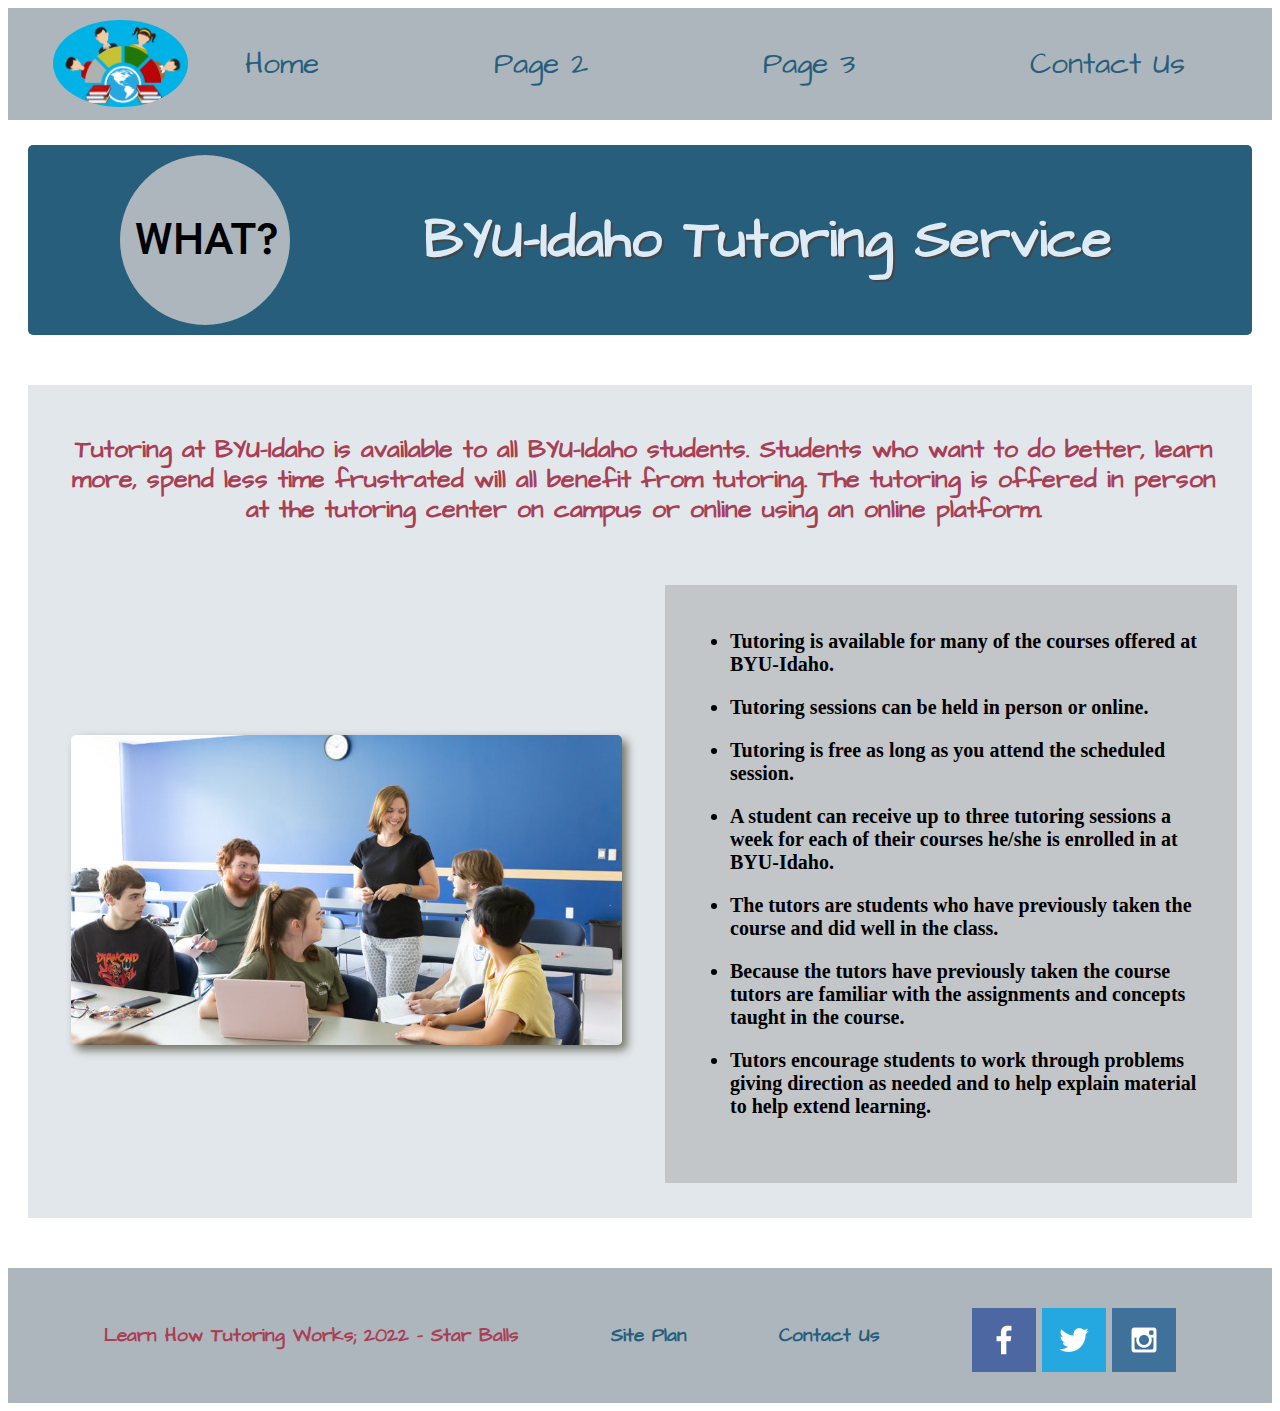
<file: tutoring/tutoringHome.html>
<!DOCTYPE html>
<html lang="en">

<head>
    <meta charset="UTF-8">
    <meta http-equiv="X-UA-Compatible" content="IE=edge">
    <meta name="viewport" content="width=device-width, initial-scale=1.0">
    <title>BYU-Idaho Tutoring</title>
    <link rel="stylesheet" href="styles/tutoringStyle.css">
</head>

<body>

    <div id="content">
        <header>
            <a id="logo_link" href="tutoringHome.html">
                <img class="logo" src="images/peopleLearning.png" alt="Students with Books">
            </a>
            <nav>
                <a href="tutoringHome.html">Home</a>
                <a href="tutoringPage2.html">Page 2</a>
                <a href="tutoringPage3.html">Page 3</a>
                <a href="tutoringContactUs.html">Contact Us</a>
            </nav>
        </header>
    </div>

    <div id="introduction_to_tutoring">
        <div id="circle">
            <h3>WHAT?</h3>
        </div> 
        <h2>BYU-Idaho Tutoring Service</h2>
    </div>

    <div id="what_is_it">
        <h3>
            Tutoring at BYU-Idaho is available to all BYU-Idaho students. Students who want to do better, learn more, spend less time frustrated will all benefit from tutoring. The tutoring is offered in person at the tutoring center on campus or online using an online platform.
        </h3>
        <div id="tutoring_is_bulletpoints"> 
            <ul>
                <li>Tutoring is available for many of the courses offered at BYU-Idaho.</li>
                <li>Tutoring sessions can be held in person or online.</li>
                <li>Tutoring is free as long as you attend the scheduled session.</li>
                <li>A student can receive up to three tutoring sessions a week for each of their courses he/she is enrolled in at BYU-Idaho.</li>
                <li>The tutors are students who have previously taken the course and did well in the class.</li>
                <li>Because the tutors have previously taken the course tutors are familiar with the assignments and concepts taught in the course.</li>
                <li>Tutors encourage students to work through problems giving direction as needed and to help explain material to help extend learning.</li>
            </ul>
        </div>
        
        <img class="students_working_together" src="images/studentsWorkingTogether.jpg" alt="group of students">
    </div>

    <footer>
        <h3>Learn How Tutoring Works; 2022 - Star Balls</h3>
        <h3><a href="site-plan.html">Site Plan</a></h3>
        <h3><a href="tutoringContactUs.html">Contact Us</a></h3>
        <div class="social">
            <a href="https://facebook.com" target="_blank">
                <img src="images/facebook.png" alt="fb icon">
            </a>
            <a href="https://twitter.com" target="_blank">
                <img src="images/twitter.png" alt="twitter icon">
            </a>
            <a href="https://instagram.com" target="_blank">
                <img src="images/instagram.png" alt="instagram icon">
            </a>
        </div>
    </footer>

</body>

</html>
</file>
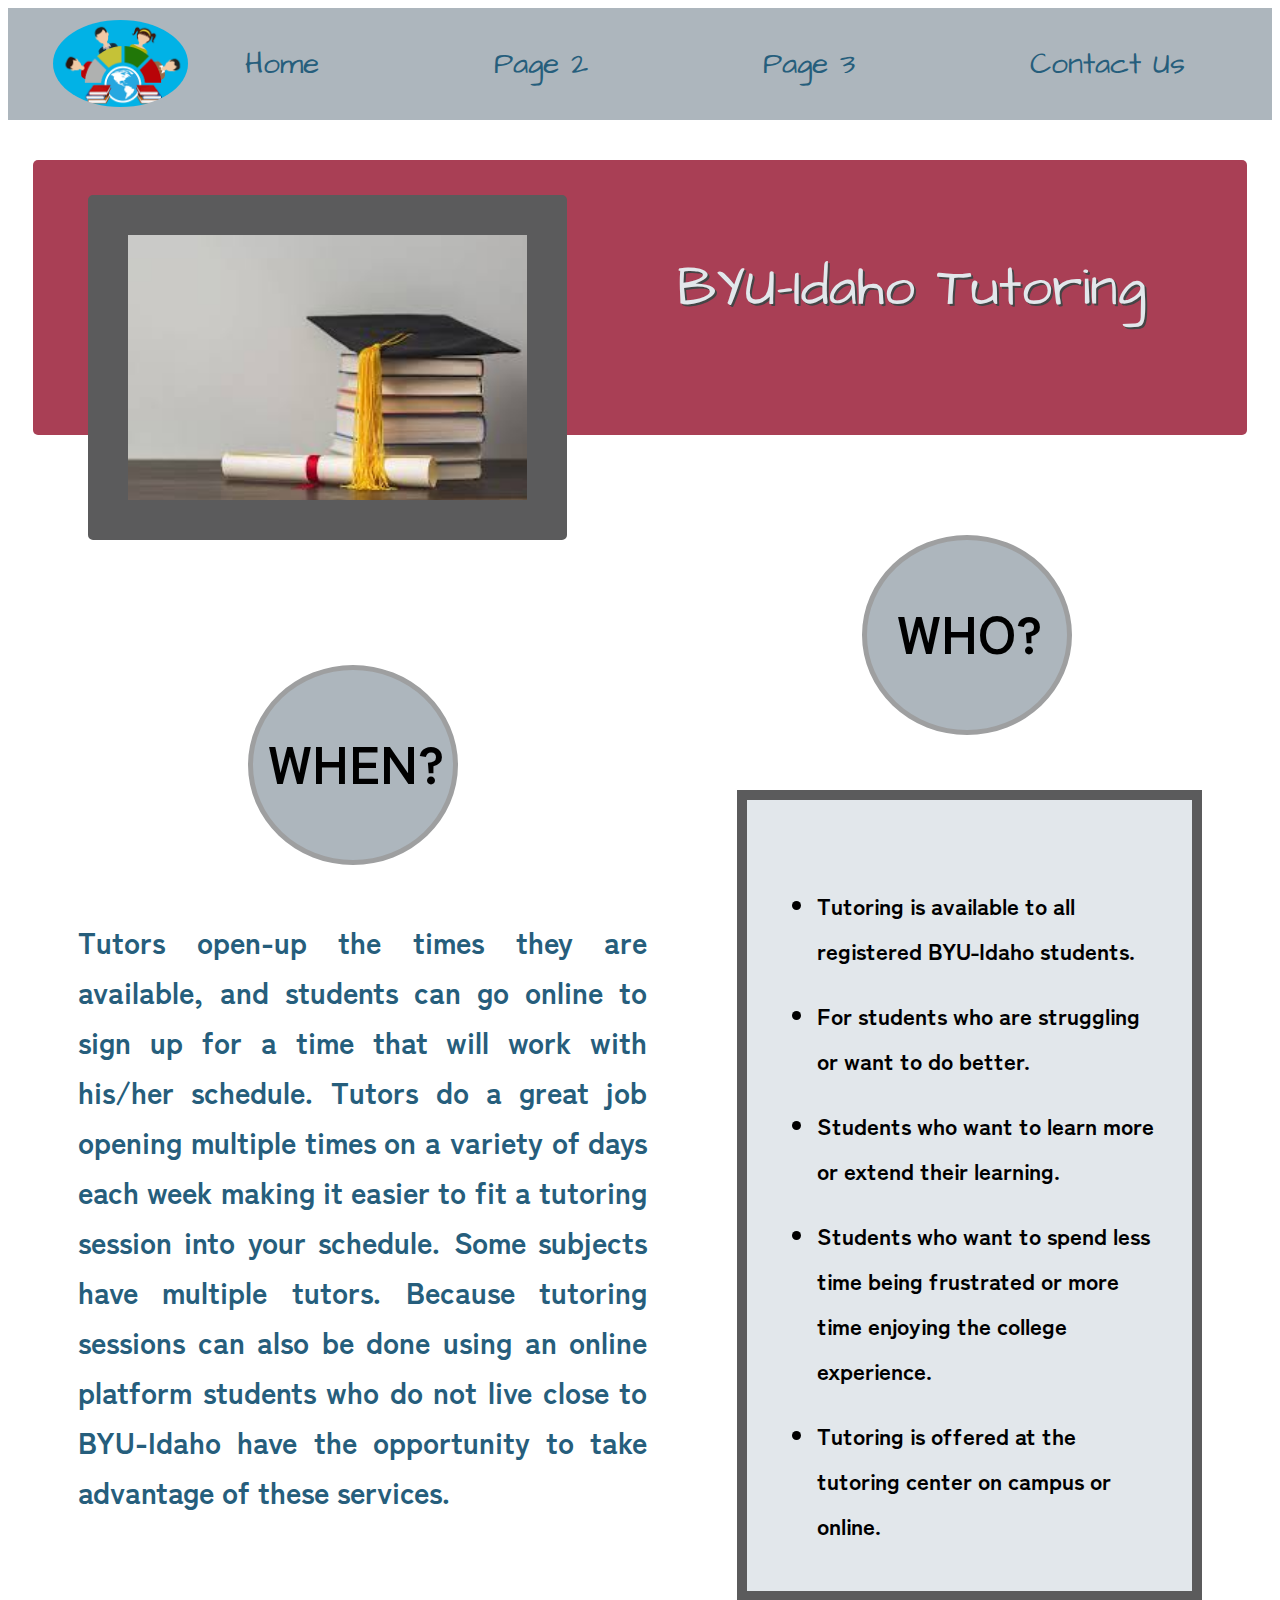
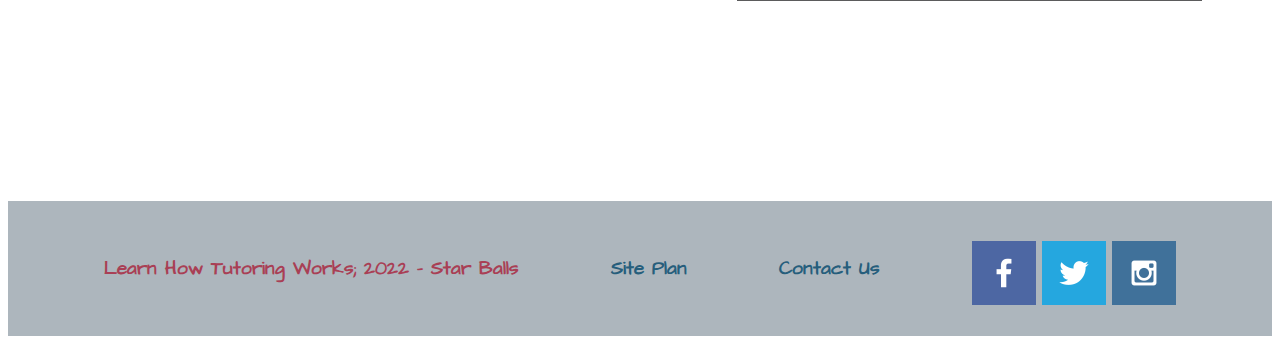
<file: tutoring/tutoringPage2.html>
<!DOCTYPE html>
<html lang="en">

<head>
    <meta charset="UTF-8">
    <meta http-equiv="X-UA-Compatible" content="IE=edge">
    <meta name="viewport" content="width=device-width, initial-scale=1.0">
    <title>BYU-Idaho Tutoring</title>
    <link rel="stylesheet" href="styles/tutoringStyle.css">
</head>

<body>

    <div id="content">
        <header>
            <a id="logo_link" href="tutoringHome.html">
                <img class="logo" src="images/peopleLearning.png" alt="Students with Books">
            </a>
            <nav>
                <a href="tutoringHome.html">Home</a>
                <a href="tutoringPage2.html">Page 2</a>
                <a href="tutoringPage3.html">Page 3</a>
                <a href="tutoringContactUs.html">Contact Us</a>
            </nav>
        </header>
    </div>

    <div id="who_and_what">
        <img class="diploma_img" src="images/booksDiploma.jpg" alt="stack of books with diploma">
        <div id="title">BYU-Idaho Tutoring</div>
        <div id="who_bulletpoints">
            <ul>
                <li>Tutoring is available to all registered BYU-Idaho students.</li>
                <li>For students who are struggling or want to do better.</li>
                <li>Students who want to learn more or extend their learning.</li>
                <li>Students who want to spend less time being frustrated or more time enjoying the college experience.</li>
                <li>Tutoring is offered at the tutoring center on campus or online.</li>
            </ul>
        </div>

        <div id="WHO">
            <h3>WHO?</h3>
        </div>
        <div id="background_box"></div>
        <div id="another_background_box"></div>
        
        
        <div id="when_information">
            <p>
            Tutors open-up the times they are available, and students can go online to sign up for a time that will work with his/her schedule. Tutors do a great job opening multiple times on a variety of days each week making it easier to fit a tutoring session into your schedule. Some subjects have multiple tutors. Because tutoring sessions can also be done using an online platform students who do not live close to BYU-Idaho have the opportunity to take advantage of these services.
            </p>
        </div>
        <!-- <img class="student_sign" src="images/studentSign.jpg" alt="student"> -->
        <div id="WHEN">
            <h3>WHEN?</h3>
        </div>

    </div>



    <footer>
        <h3>Learn How Tutoring Works; 2022 - Star Balls</h3>
        <h3><a href="site-plan.html">Site Plan</a></h3>
        <h3><a href="tutoringContactUs.html">Contact Us</a></h3>
        <div class="social">
            <a href="https://facebook.com" target="_blank">
                <img src="images/facebook.png" alt="fb icon">
            </a>
            <a href="https://twitter.com" target="_blank">
                <img src="images/twitter.png" alt="twitter icon">
            </a>
            <a href="https://instagram.com" target="_blank">
                <img src="images/instagram.png" alt="instagram icon">
            </a>
        </div>
    </footer>

</body>

</html>
</file>
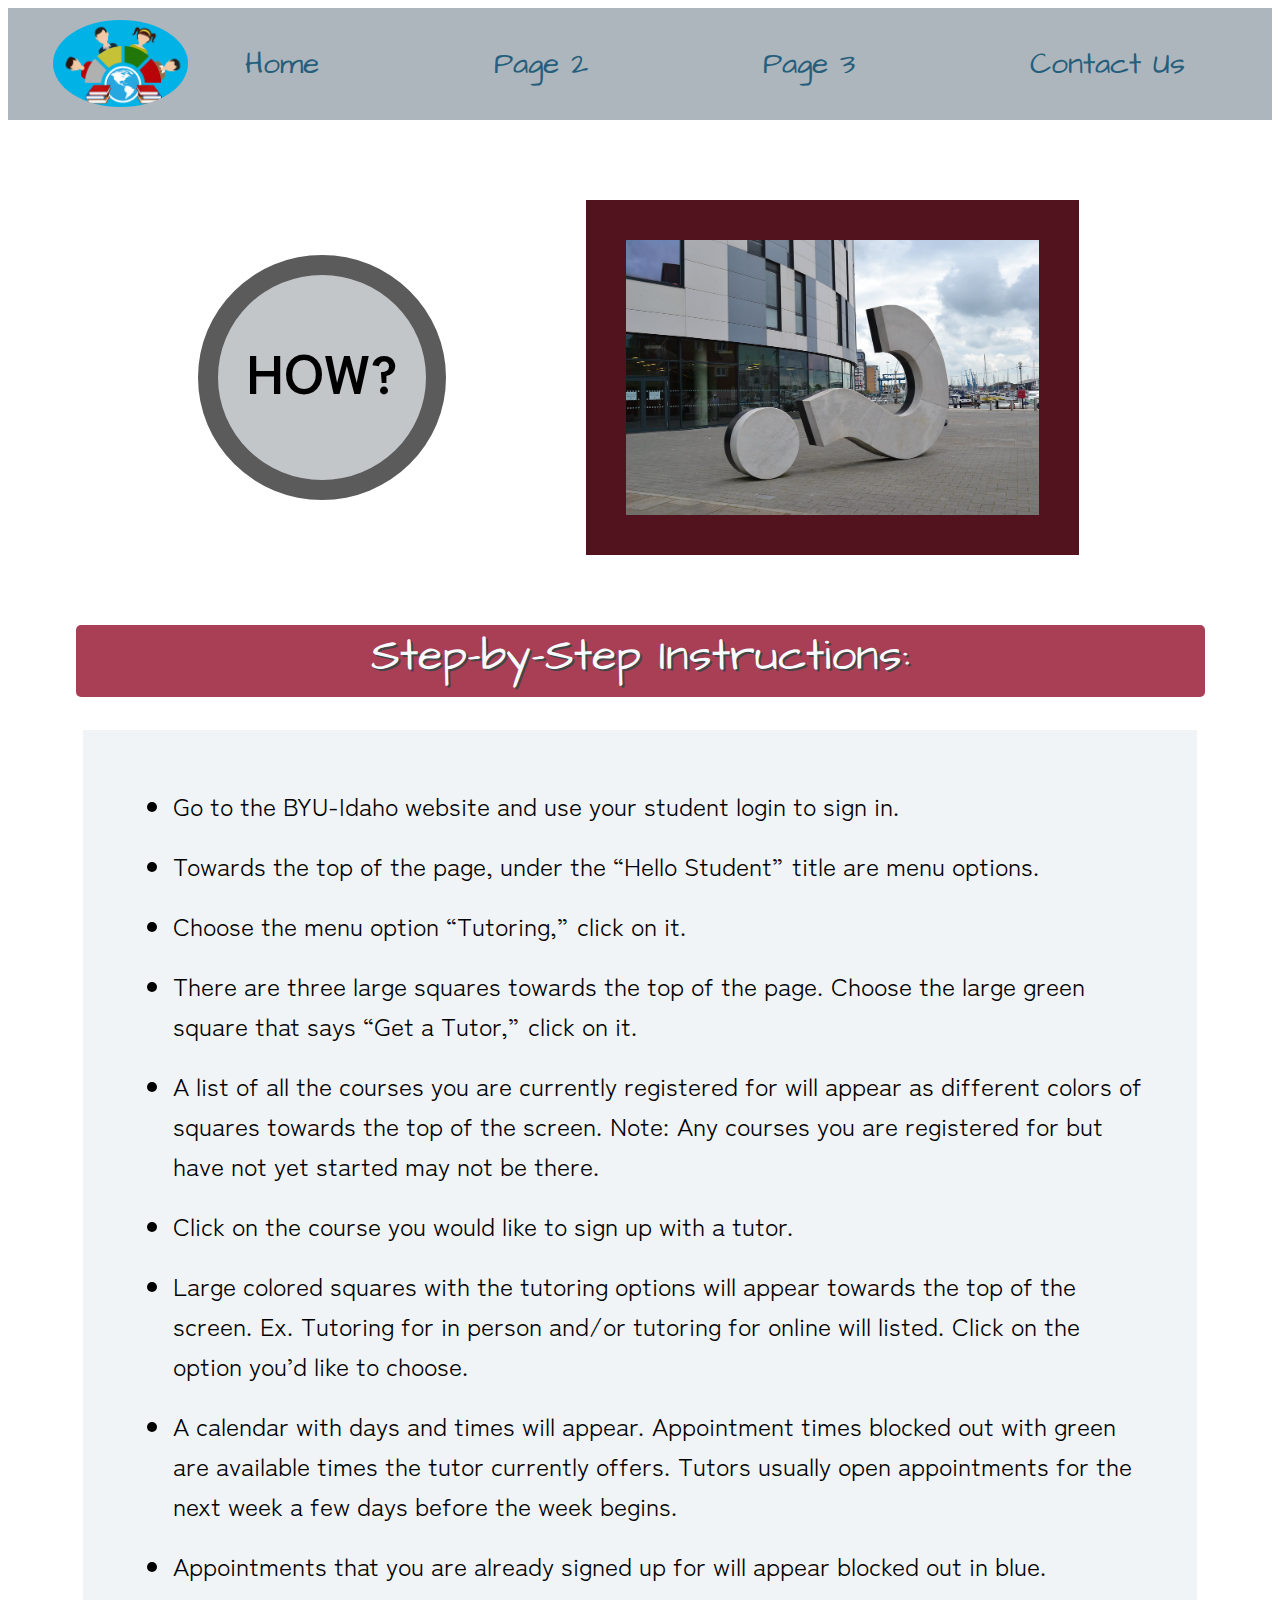
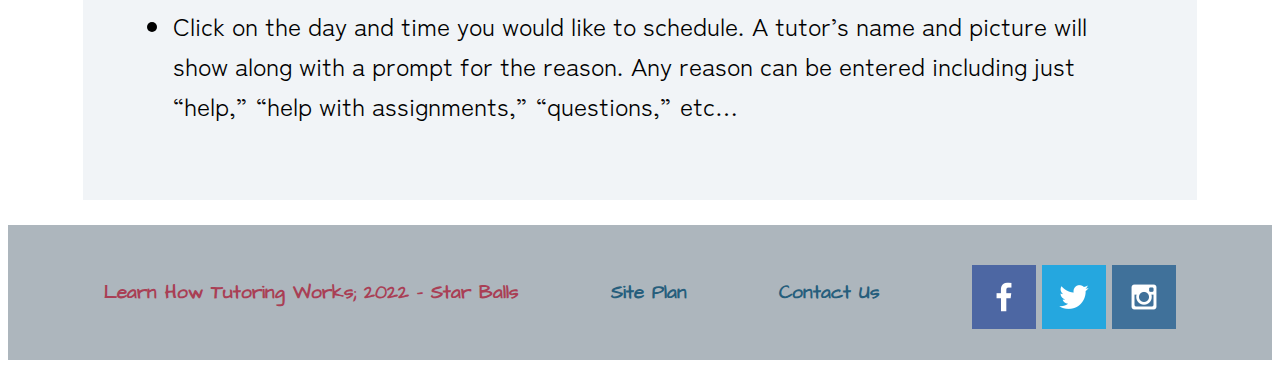
<file: tutoring/tutoringPage3.html>
<!DOCTYPE html>
<html lang="en">

<head>
    <meta charset="UTF-8">
    <meta http-equiv="X-UA-Compatible" content="IE=edge">
    <meta name="viewport" content="width=device-width, initial-scale=1.0">
    <title>BYU-Idaho Tutoring</title>
    <link rel="stylesheet" href="styles/tutoringStyle.css">
</head>

<body>
    <div id="content">
        <header>
            <a id="logo_link" href="tutoringHome.html">
                <img class="logo" src="images/peopleLearning.png" alt="Students with Books">
            </a>
            <nav>
                <a href="tutoringHome.html">Home</a>
                <a href="tutoringPage2.html">Page 2</a>
                <a href="tutoringPage3.html">Page 3</a>
                <a href="tutoringContactUs.html">Contact Us</a>
            </nav>
        </header>
    </div>

    <div id="tutoring_how">
        <div id="how">HOW?</div>
        <img class="how_to_video" src="images/question_mark.jpg" alt="question marks">
        <div id="instructions">Step-by-Step Instructions:</div>
        <div id="tutoring_instructions">
            <ul>
                <li>	Go to the BYU-Idaho website and use your student login to sign in.</li>
                <li>	Towards the top of the page, under the “Hello Student” title are menu options.</li>
                <li>	Choose the menu option “Tutoring,” click on it.</li>
                <li>    There are three large squares towards the top of the page. Choose the large green square that says “Get a Tutor,” click on it.</li>
                <li>	A list of all the courses you are currently registered for will appear as different colors of squares towards the top of the screen. Note: Any courses you are registered for but have not yet started may not be there.</li>
                <li>	Click on the course you would like to sign up with a tutor.</li>
                <li>	Large colored squares with the tutoring options will appear towards the top of the screen. Ex. Tutoring for in person and/or tutoring for online will listed. Click on the option you’d like to choose.</li>
                <li>	A calendar with days and times will appear. Appointment times blocked out with green are available times the tutor currently offers. Tutors usually open appointments for the next week a few days before the week begins.</li>
                <li>	Appointments that you are already signed up for will appear blocked out in blue.</li>
                <li>	Click on the day and time you would like to schedule. A tutor’s name and picture will show along with a prompt for the reason. Any reason can be entered including just “help,” “help with assignments,” “questions,” etc…</li>
            </ul>   
        </div>
    </div>
    
    <footer>
        <h3>Learn How Tutoring Works; 2022 - Star Balls</h3>
        <h3><a href="site-plan.html">Site Plan</a></h3>
        <h3><a href="tutoringContactUs.html">Contact Us</a></h3>
        <div class="social">
            <a href="https://facebook.com" target="_blank">
                <img src="images/facebook.png" alt="fb icon">
            </a>
            <a href="https://twitter.com" target="_blank">
                <img src="images/twitter.png" alt="twitter icon">
            </a>
            <a href="https://instagram.com" target="_blank">
                <img src="images/instagram.png" alt="instagram icon">
            </a>
        </div>
    </footer>
</body>

</html>
</file>
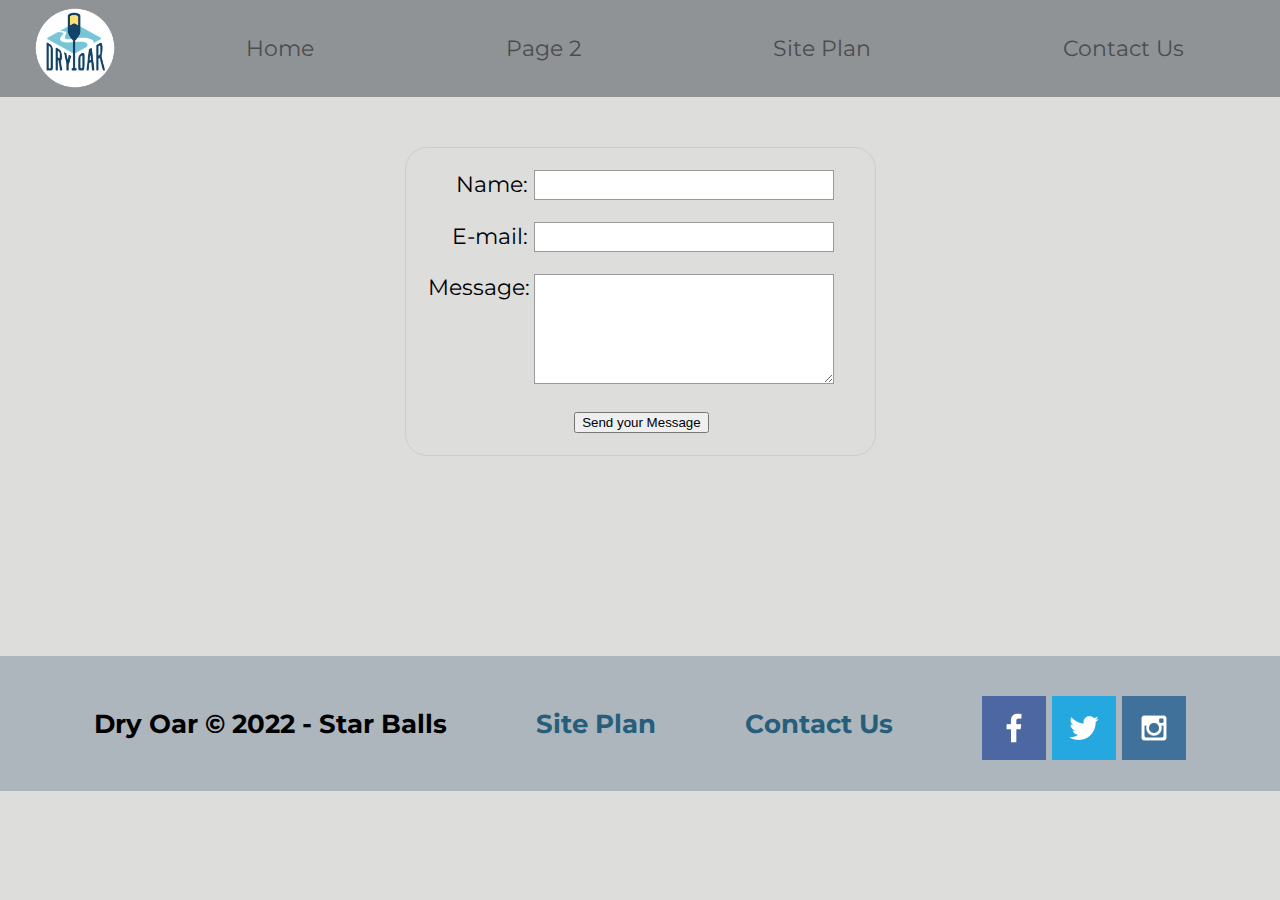
<file: wwr/contactus.html>
<!DOCTYPE html>
<html lang="en">

<head>
    <meta charset="UTF-8">
    <meta http-equiv="X-UA-Compatible" content="IE=edge">
    <meta name="viewport" content="width=device-width, initial-scale=1.0">
    <title>Contact Us</title>
    <link rel="stylesheet" href="styles/style.css">
    <style>
        form {
            /* Center the form on the page */
            margin: 0 auto;
            margin-top: 50px;
            width: 425px;                         
            /* Form outline */
            padding: 1em;
            border: 1px solid #CCC;
            border-radius: 1em;
        }

        ul {
            list-style: none;
            padding: 0;
            margin: 0;            
        }

        form li + li{
            margin-top: 1em;
        }

        label {
            /* Uniform size & alignment */
            display: inline-block;
            width: 100px;                           
            text-align: right;
        }

        input, textarea {
            /* To make sure that all text fields have the same font settings, by default, text
               areas have a monospace font */
            font: 1em sans-serif;

            /* Uniform text field size */
            width: 300px;
            box-sizing: border-box;

            /* Match form field borders */
            border: 1px solid #999;
        }

        input:focus, textarea:focus {
            /* Additional highlight for focused elements */
            border-color: #000;
        }

        textarea {
            /* Alighn multiline text fields with their labels */
            vertical-align: top;

            /* Provide space to type some text */
            height: 5em;
        }

        .button {
            /* Align buttons with the text fields */
            padding-left: 140px; /* same size as the label elements */
        }

        button {
            /* This extra margin represent roughly the same space as the space 
               between the labels and their text fields */
            margin-left: .5em;
        }

        #feedback {
            background-color: antiquewhite;
            position: absolute;
            top: 0;
            left: 0;
            right: 0;
            padding: .5em;
            /* make this element invisible until we are ready for it */
            display: none;
        }

        .moveDown {
            margin-top: 3em;
        }
    </style>
</head>

<body>
    <div id="content">

        <header>
            <a id="logo_link" href="index.html">
                <img class="logo" src="images/logo.png" alt="Dry Oar Logo">
            </a>
            <nav>
                <a href="index.html">Home</a>
                <a href="river_skill_level.html">Page 2</a>
                <a href="site-plan-rafting.html">Site Plan</a>
                <a href="contactus.html">Contact Us</a>
            </nav>
        </header>


        <main>
            <form action="/my-handling-form-page" method="post">
                <ul>
                    <li>
                        <label for="name">Name:</label>
                        <input type="text" id="name" name="user_name">
                    </li>
                    <li>
                        <label for="mail">E-mail:</label>
                        <input type="email" id="mail" name="user_email">
                    </li>
                    <li>
                        <label for="msg">Message:</label>
                        <textarea id="msg" name="user_message"></textarea>
                    </li>
                    <li class="button">
                        <button type="submit">Send your Message</button>
                    </li>
                </ul>
            </form>
            <div id="feedback"></div>

        </main>


        <footer>
            <h3>Dry Oar &copy; 2022 - Star Balls</h3>
            <h3><a href="site-plan-rafting.html">Site Plan</a></h3>
            <h3><a href="contactus.html">Contact Us</a></h3>
            <div class="social">
                <a href="https://facebook.com" target="_blank">
                    <img src="images/facebook.png" alt="fb icon">
                </a>
                <a href="https://twitter.com" target="_blank">
                    <img src="images/twitter.png" alt="twitter icon">
                </a>
                <a href="https://instagram.com" target="_blank">
                    <img src="images/instagram.png" alt="instagram icon">
                </a>
            </div>
        </footer>
    </div>

    <script>
        // get the feedback div element so we can do something with it.
        const feedbackElement = document.getElementById('feedback');
        // get the form so we can read what was entered in it.
        const formElement = document.forms[0];
        // add a 'listener' to wait for a submission of our form. When that happens run code below.
        formElement.addEventListener('submit', function(e) {
            // stop the form from doing the default action.
            e.preventDefault();
            // set the contents of our feedback element to a message letting the user know
            // the form was submitted successfully. Notice we pull the name entered in the form
            // to personalize the message.
            feedbackElement.innerHTML = 'Hello ' + formElement.user_name.value + '! Thank you for your message. We will get back with you as soon as possible!';
            // make the feedback element visible.
            feedbackElement.style.display = "block";
            // add a class to move everything down so our message doesn't cover it.
            document.body.classList.toggle('moveDown');
        })
    </script>

</body>
</html>
</file>
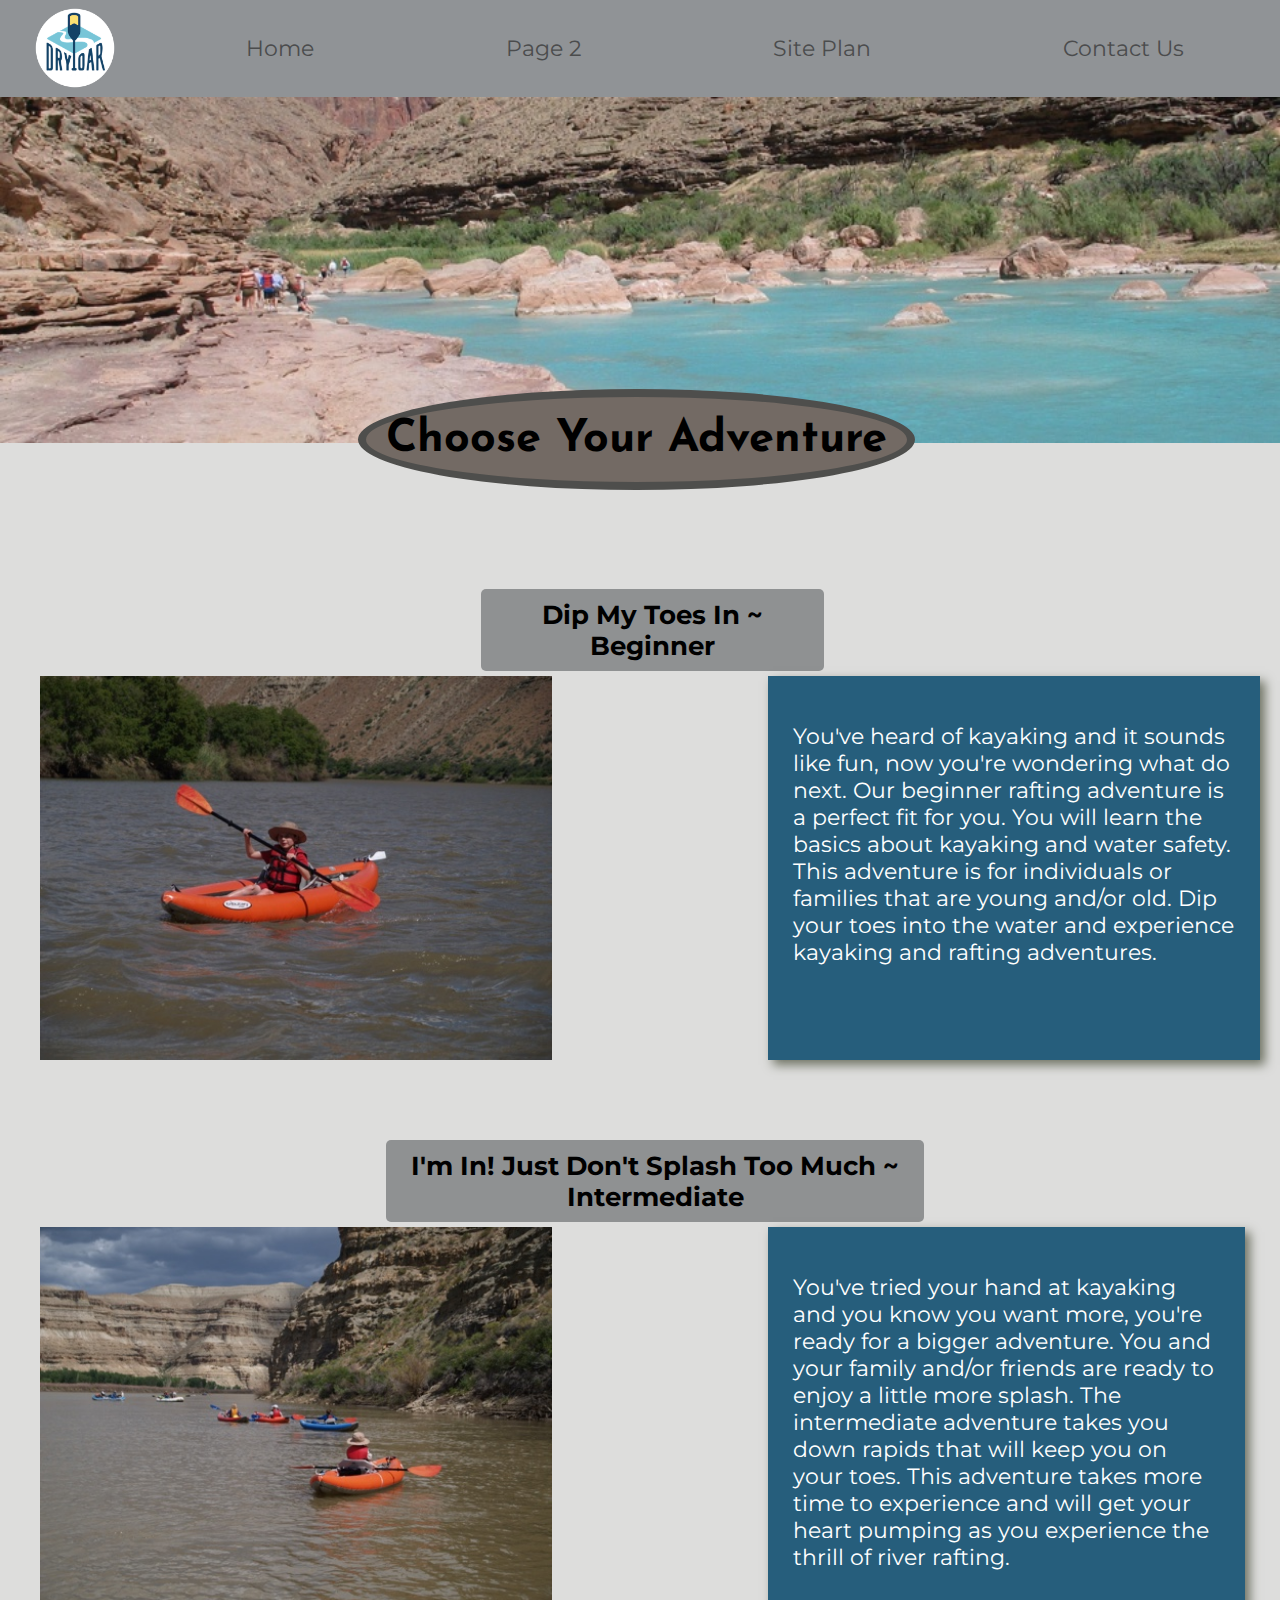
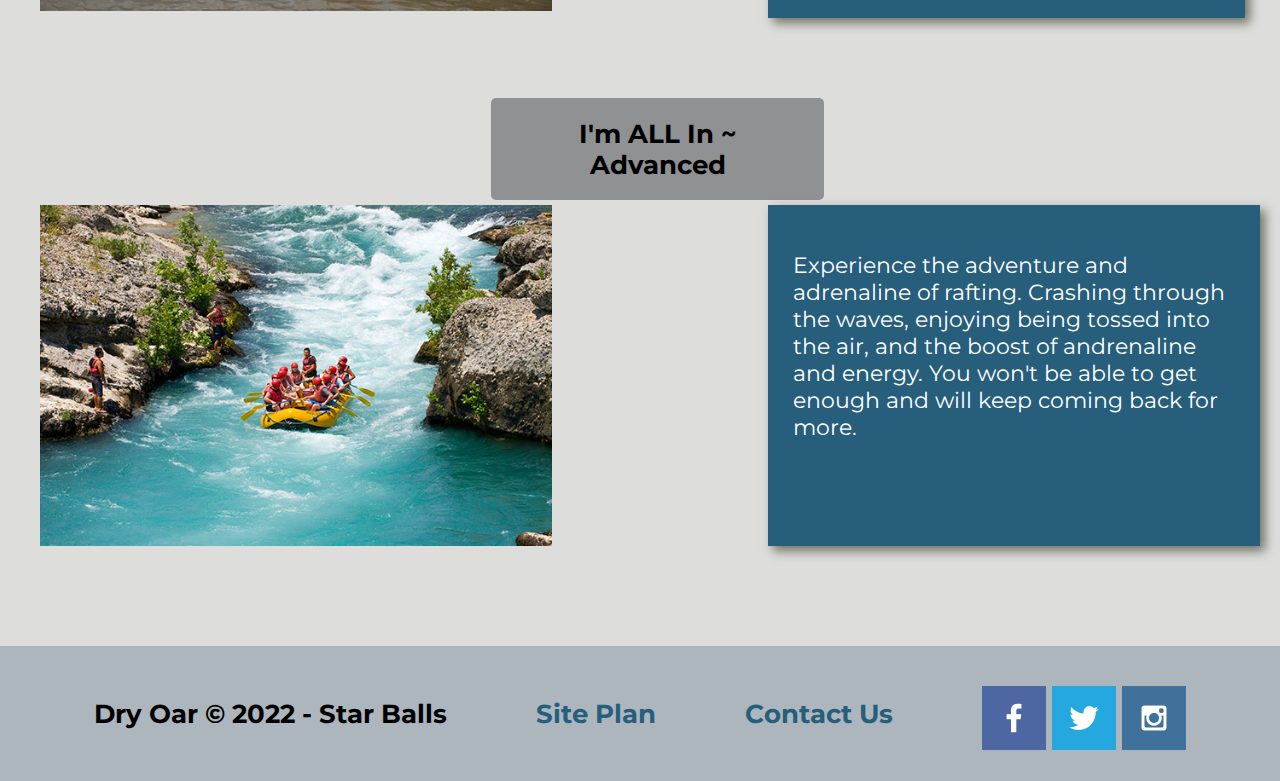
<file: wwr/river_skill_level.html>
<!DOCTYPE html>
<html lang="en">

<head>
    <meta charset="UTF-8">
    <meta http-equiv="X-UA-Compatible" content="IE=edge">
    <meta name="viewport" content="width=device-width, initial-scale=1.0">
    <title>Whitewater Rafting Vacations | Dry Oar Boating | Home</title>
    <link rel="stylesheet" href="styles/style.css">
</head>

<body>
    <div id="content">

        <header>
            <a id="logo_link" href="index.html">
                <img class="logo" src="images/logo.png" alt="Dry Oar Logo">
            </a>
            <nav>
                <a href="index.html">Home</a>
                <a href="river_skill_level.html">Page 2</a>
                <a href="site-plan-rafting.html">Site Plan</a>
                <a href="contactus.html">Contact Us</a>
            </nav>
        </header>
        <div id="pic_and_text">
        <img id="calm_river_image" src="images/littlecolorado-wide.jpg" alt="Picture of calm river">

        <div id="big_text">
            <h2>Choose Your Adventure</h2>
        </div>
        </div>  

        <main class="choose_your_adventure">
        
                <div class="headline_quote_b">
                    <h3>Dip My Toes In ~ Beginner</h3>
                </div>

                <img class="kayak" id="beginner" src="images/deso-kayak.jpg" alt="picture of child kayaking">

                <div id="beginner_text">
                    <p>You've heard of kayaking and it sounds like fun, now you're wondering what do next. Our beginner rafting adventure is a perfect fit for you. You will learn the basics about kayaking and water safety. This adventure is for individuals or families that are young and/or old. Dip your toes into the water and experience kayaking and rafting adventures.</p>
                </div>
                


                <div class="headline_quote_i">
                    <h3>I'm In! Just Don't Splash Too Much ~ Intermediate</h3>
                </div>

                <img class="kayak" id="intermediate" src="images/deso-boats.jpg" alt="picture of calm river">

                <div id="intermediate_text">
                    <p>You've tried your hand at kayaking and you know you want more, you're ready for a bigger adventure. You and your family and/or friends are ready to enjoy a little more splash. The intermediate adventure takes you down rapids that will keep you on your toes. This adventure takes more time to experience and will get your heart pumping as you experience the thrill of river rafting.</p>
                </div>


        
                <div class="headline_quote_a">
                    <h3>I'm ALL In ~ Advanced</h3>
                </div>

                <img class="kayak" id="advanced" src="images/rafting.jpg" alt="picture of large rapids">

                <div id="advanced_text">
                    <p>Experience the adventure and adrenaline of rafting. Crashing through the waves, enjoying being tossed into the air, and the boost of andrenaline and energy. You won't be able to get enough and will keep coming back for more.</p>
                </div>
            
        </main>

        <footer>
            <h3>Dry Oar &copy; 2022 - Star Balls</h3>
            <h3><a href="site-plan-rafting.html">Site Plan</a></h3>
            <h3><a href="contactus.html">Contact Us</a></h3>
            <div class="social">
                <a href="https://facebook.com" target="_blank">
                    <img src="images/facebook.png" alt="fb icon">
                </a>
                <a href="https://twitter.com" target="_blank">
                    <img src="images/twitter.png" alt="twitter icon">
                </a>
                <a href="https://instagram.com" target="_blank">
                    <img src="images/instagram.png" alt="instagram icon">
                </a>
            </div>
        </footer>
    </div>

</body>
</html>
</file>
<file: wwr/styles/style.css>
@import url('https://fonts.googleapis.com/css2?family=Caveat&family=Josefin+Sans&family=Montserrat:ital,wght@1,200&display=swap');


#content {
    max-width: 1600px;
    margin: 0 auto;
    font-family: 'Montserrat', 'Josefin Sans', sans-serif, Helvetica, sans-serif;
}

#logo_link {
    padding-top: 5px;
    justify-self: center;
    align-self: center;

}

nav {
    display: flex;
    justify-content: space-around;
}

nav a {
    text-align: center;
    color: #4b4c4d;
    text-decoration: none;
    padding: 35px;
}

nav a:hover {
    background-color: #dad9d4;
    color: #3e4041; 
}

#hero {
    display: grid;
    grid-template-columns: 1fr 3fr 1fr;
    margin-top: -100px;
}

#hero-box {
    grid-column: 1/4;
    grid-row: 1/3;
    z-index: -1;
}

#hero-msg {
    grid-column: 2/3;
    grid-row: 1/2;
    margin-top: 100px;
}

#hero-msg h1, #hero-msg h4 {
    text-align: center;
    color: #42688f;
}

#hero-msg h4 {
    color: whitesmoke;
}

#hero-img {
    width: 100%;
}

.button-box {
    text-align: center;
}

main section {
    text-align: center;
}

.rivers-card, .camping-card, .rapids-card{
    margin: 200px 0;
}

#background {
    height: 725px;
    background-color: #909396;
    grid-column: 1/11;
    grid-row: 4/9;
}

body {
    background-color: #dddddc;
    font-family: 'Montserrat', 'Josefin Sans', sans-serif, Helvetica, sans-serif;
    font-size: 22px;
    margin: 0;
    padding: 0;
}

header {
    background-color: #909396;
    display: grid;
    grid-template-columns: 150px auto;
}

.book, .join {
    background-color:  #265e7c;
    color: #a1a19c;
    text-decoration: none;
    font-size: 18px;
    padding: 15px 30px;
    margin-top: 50px;
    border-radius: 5px;
}

.book:hover, .join:hover {
    background-color: #f8f8f0;
    color: #909396;
}

.msg {
    background-color: #265e7c;
    line-height: 1.5em;   
    padding: 35px;
    grid-column: 6/10;
    grid-row: 6/7;
    box-shadow: 5px 5px 10px #6f7364;

}

.rivers-card {
    grid-column: 2/4;
    grid-row: 2/3;
}

.camping-card {
    grid-column: 5/7;
    grid-row: 2/3;
}

.rapids-card {
    grid-column: 8/10;
    grid-row: 2/3;
}

.home-grid {
    display: grid;
    grid-template-columns: repeat(10, 1fr);
}

.home-title {
    color: #556e81;
    font-family: 'Caveat', cursive;
    font-size: 2em;
    margin-top: 10px;
}

h4 {
    color: #4b4a49;
}

.msg h2 {
    color: #909494;
    font-family: 'Caveat', cursive;
}

.msg p {
    color: #b3b8b8;
    font-size: .8em;
    padding-bottom: 15px;

}

footer h3 {
    color: black;
}

.logo {
    width: 80px;
}

.icon {
    width: 80px;
    padding-top: 10px;
}

h2 {
    margin: 0;
}

footer {
    background-color: #adb6bd;
    margin-top: 200px;
    padding: 25px 50px;
    display: flex;
    justify-content: space-around;
    align-items: center;
}

footer a {
    color: #265e7c;
    text-decoration: none;
}

footer h3 a:hover {
    text-decoration: underline;
}

footer .social img {
    padding-top: 15px;
}

footer a:hover {
    color: #424444;
}

.card-img {
    border: 10px solid #878472;
    transition: transform .5s;
    box-shadow: 5px 5px 10px #6f7364;
}

.card-img:hover {
    opacity: .6;
    transform: scale(1.1);
}

main section img {
    box-sizing: border-box;
}

.mountains {
    width: 100%;
    grid-column: 2/7;
    grid-row: 5/8;
    box-shadow: 5px 5px 10px #6f7364;
}

.card-img, .mountains {
    width: 100%;
}
 /* river_skill_level css begins*/

#calm_river_image {
    width: 100%;
}

#pic_and_text {
    position: relative;
    text-align: center;
}

#big_text {
    background-color: #736a64;
    position: absolute;
    left: 28%;
    top: 83%;
    padding: 20px;
    border-radius: 50%;
    font-size: 30px;
    border: 8px solid #4e4e4c;
    font-family:  'Josefin Sans';
}

.choose_your_adventure {
    display: grid;
    grid-template-columns: repeat(5, 1fr);
}

.headline_quote_b {
    grid-column: 2/5;
    grid-row: 2/3;
    width: 100%;
}

.headline_quote_b h3 {
    padding: 20px;
    background-color: #8f9192;
    margin: 140px 200px 5px 225px;
    padding: 10px 20px 10px 20px;
    text-align: center;
    border-radius: 5px;
}

.headline_quote_i {
    grid-column: 2/5;
    grid-row: 5/6;
    margin-top: 40px;
}

.headline_quote_i h3 {
    background-color: #8f9192;
    margin: 40px 100px 5px 130px;
    padding: 10px 20px 10px 20px;
    text-align: center;
    border-radius: 5px;
}

.headline_quote_a {
    grid-column: 2/5;
    grid-row: 8/9;
    text-align: center;
}

.headline_quote_a h3 {
    background-color: #8f9192;
    margin: 80px 200px 5px 235px;
    padding: 20px 20px 20px 20px;
    border-radius: 5px;
}


#beginner {
    grid-column: 1/3;
    grid-row: 3/5;
    width: 100%;
    padding-left: 20px;
    margin-left: 20px;
}

#intermediate {
    grid-column: 1/3;
    grid-row: 6/8;
    width: 100%;
    padding-left: 20px;
    margin-left: 20px;

}

#advanced {
    grid-column: 1/3;
    grid-row: 9/11;
    width: 100%;
    padding-left: 20px;
    margin-bottom: -100px;
    margin-left: 20px;

}

#beginner_text {
    grid-column: 4/6;
    grid-row: 3/5;
    background-color: #265e7c;
    margin-right: 20px;
    padding: 25px;
    color: white;
    box-shadow: 5px 5px 10px #6f7364;  
}

#intermediate_text {
    grid-column: 4/6;
    grid-row: 6/8;
    background-color: #265e7c;
    margin-right: 35px;
    padding: 25px;
    color: white;
    box-shadow: 5px 5px 10px #6f7364;
}

#advanced_text {
    grid-column: 4/6;
    grid-row: 9/11;
    background-color: #265e7c;
    margin-right: 20px;
    margin-bottom: -100px;
    padding: 25px;
    color: white;
    /* margin-right: 35px; */
    box-shadow: 5px 5px 10px #6f7364;
}

/*Code given to us to make the Rafting Website page responsive*/
@media screen and (max-width: 900px) {
    #hero, .home-grid {
        display: block;
        height: auto;
    }
    nav, footer {
        flex-direction: column;
    }
    nav a {
        display: block;
        padding: 15px;
    }
    #hero {
        margin-top: 0;
    }
    #hero-msg {
        margin-top: 0;
    }
    #hero-msg h4 {
        display: none;
    }
    .home-title {
        font-size: 25px;
        color: #6f7364;
    }
    .rivers-card, .camping-card, .rapids-card {
        margin: 50px auto;
        width: 60%;
    }
    #background {
        display: none;
    }
    .mountains, .msg {
        width: 80%;
        display: block;
        margin: 0 auto;
    }
    footer {
        margin-top: 25px;
    }

 
}
</file>
<file: componentPrac/componentPractice.css>
.container {
    position: relative;
    width: 50%;
  }
  
  .image {
    opacity: 1;
    display: block;
    width: 100%;
    height: auto;
    transition: .5s ease;
    backface-visibility: hidden;
  }
  
  .middle {
    transition: .5s ease;
    opacity: 0;
    position: absolute;
    top: 50%;
    left: 50%;
    transform: translate(-50%, -50%);
    -ms-transform: translate(-50%, -50%);
    text-align: center;
  }
  
  .container:hover .image {
    opacity: 0.3;
  }
  
  .container:hover .middle {
    opacity: 1;
  }
  
  .text {
    background-color: #3e659e;
    color: white;
    font-size: 20px;
    padding: 16px 32px;
    border-radius: 10px;
  }
</file>
<file: positioningPractice/positionstyles.css>
/* CSS - Name: "positionstyles.css" */
/* Activity 1 styles */
.content1 {
  /* This is the parent of the activity 1 boxes. */
  display: grid;
  grid-template-columns: 1fr 1 fr;
  grid-gap: 20px;
  justify-items: center;
}
.red1 { 
  width: 100%; 
  height: 100px; 
  background-color: red; 
  grid-column: 1/3;

} 
.green1 {
  width: 200px; 
  height: 200px; 
  background-color: green; 

} 
.yellow1 {
  width: 200px; 
  height: 200px; 
  background-color: gold; 
} 
.blue1 {
  width: 100%; 
  height: 100px; 
  background-color: blue; 
  grid-column: 1/3;
} 
/* Activity 2 styles */ 
.content2 {
  /* This is the parent of the activity 2 boxes. */
  display: grid;
  grid-template-columns: repeat(5, 50px);
} 

.red2 {
  width: 100px; 
  height: 100px; 
  background-color: red; 
  grid-column: 1/3;
  grid-row: 1/3;
} 
.green2 { 
  width: 100px; 
  height: 100px; 
  background-color: green; 
  grid-column: 2/4;
  grid-row: 2/4;
} 
.yellow2 {
  width: 100px; 
  height: 100px; 
  background-color: gold; 
  grid-column: 3/5;
  grid-row: 3/5;
} 

.blue2 {
  width: 100px; 
  height: 100px; 
  background-color: blue; 
  grid-column: 4/6;
  grid-row: 4/6;
} 


/* Activity 3 styles */ 
.content3 {
  /* This is the parent of the activity 3 boxes. */
  display: grid;
  grid-template-columns: 1fr 1fr;
  grid-column-gap: 10%;
}
.red3 {
  width: 100%; 
  height: 100px; 
  background-color: red; 
  grid-column: 1/3;
  
} 
.green3 {
  width: 100%; 
  height: 200px; 
  background-color: green;

} 
.yellow3 {
  width: 100%; 
  height: 200px; 
  background-color: gold; 
} 
.blue3 {
  width: 100%;
  height: 100px; 
  background-color: blue; 
  grid-column: 1/3;
} 
/* Activity 4 styles */ 
.content4 {
  /* This is the parent of the activity 4 boxes. */
  display: grid;
  grid-template-columns: 1fr 1fr;
  height: 400px;
}
.red4 {
  width: 100%; 
  height: 100%; 
  background-color: red; 
  grid-column: 1/2;
  grid-row: 1/4;
} 
.green4 {
  width: 100%; 
  height: 100%; 
  background-color: green; 
  grid-column: 2/3;
  grid-row: 1/2;
} 
.yellow4 {
  width: 100%; 
  height: 100%; 
  background-color: gold; 
  grid-column: 2/3;
  grid-row: 2/3;
} 
.blue4 {
  width: 100%; 
  height: 100%; 
  background-color: blue; 
  grid-column: 2/3;
  grid-row: 3/4;
} 
/* Activity 5 styles */ 
.content5 {
  /* This is the parent of the activity 5 boxes. */
  height: 400px;
}
.red5 { 
  width: 100%; 
  height: 100px; 
  background-color: red; 
} 
.green5 { 
  width: 200px; 
  height: 200px; 
  background-color: green; 
  float: left;
  margin-right: 10px;
  

} 
.yellow5 {
  width: 100%; 
  height: 300px; 
  background-color: gold; 

} 
.blue5 {
  width: 100%; 
  height: 100px; 
  background-color: blue; 
} 
/* Activity 6 styles */ 
.content6 {
  /* This is the parent of the activity 6 boxes. */
  display: grid;
  grid-template-columns: repeat(6, 50px);
}
.red6 {
  width: 200px; 
  height: 100px; 
  background-color: red; 
  grid-column: 1/5;
  grid-row: 1/3;

} 
.green6 {
  width: 100px; 
  height: 100px; 
  background-color: green; 
  grid-column: 1/3;
  grid-row: 5/7;
  z-index: 1;

} 
.yellow6 {
  width: 100px; 
  height: 200px; 
  background-color: gold;
  grid-column: 5/7;
  grid-row: 3/7;
  z-index: 1;
 
} 
.blue6 {
  width: 200px; 
  height: 200px; 
  background-color: blue; 
  grid-column: 2/6;
  grid-row: 2/6;
 
} 


/* Do not make any changes below here */
.activity {
  width: 70%; 
  margin: 20px auto; 
  font-family: Arial, sans-serif; 
  border: 1px solid black; 
  padding: 10px; 
  clear:both; 
  overflow: auto;
} 

.hint {
  border: 1px solid grey;
  background: #e0e0e0;
  padding: .5em;
  position: relative;
  margin: 1em 0;
}
.hint h3 {
  margin: 0;
}
.hint:hover {
  background: #d0d0d0;
}
.hint > div {
  display: none;
}

.hint input[type=checkbox] {
  position: absolute;
  width: 100%;
  height: 100%;
  opacity: 0;
  z-index: 1;
  cursor: pointer;
}

.hint input[type=checkbox]:checked ~ div {
  display: block;
}

.hint i {
  position: absolute;
  transform: translate(-6px, 0);
  margin-top: 16px;
  right: 10px;
  top: -3px;
}
.hint i:before, .hint i:after {
  content: "";
  position: absolute;
  background-color: black;
  width: 3px;
  height: 9px;
}
.hint i:before {
  transform: translate(2px, 0) rotate(45deg);
}
.hint i:after {
  transform: translate(-2px, 0) rotate(-45deg);
}

.hint input[type=checkbox]:checked ~ i:before {
  transform: translate(-2px, 0) rotate(45deg);
}
.hint input[type=checkbox]:checked ~ i:after {
  transform: translate(2px, 0) rotate(-45deg);
}
.hint a {
  position: relative;
  z-index: 1;
}
</file>
<file: tutoring/styles/site-plan.css>
/* if you are using any Google fonts change the font names below to your fonts. 
Any spaces in your font name should be replaced with a +. 
Fonts are separated by a | */

@import url('https://fonts.googleapis.com/css2?family=Architects+Daughter&family=Montserrat:ital,wght@1,200&family=Raleway:wght@300&family=Zen+Kaku+Gothic+Antique&display=swap');


:root {
  /* change the values below to your colors from your palette */
  --primary-color: #9EB3B6;
  --secondary-color: #ACA79B;
  --accent1-color: #989586;
  --accent2-color: #202C4F;

  /* change the values below to your chosen font(s) */
  --heading-font: 'Architects Daughter', cursive;
  --paragraph-font: 'Zen Kaku Gothic Antique', sans-serif;

  /* these colors below should be chosen from among your palette colors above */
  --headline-color-on-white: #202C4F;  /* headlines on a white background */ 
  --headline-color-on-color: white; /* headlines on a colored background */ 
  --paragraph-color-on-white: #7c9296; /* paragraph text on a white background */ 
  --paragraph-color-on-color: white; /* paragraph text on a colored background */ 
  --paragraph-background-color: #989586;
  --nav-link-color: #202C4F;
  --nav-background-color: #ACA79B;
  --nav-hover-link-color: white;
  --nav-hover-background-color: #536c7e;
}


/*  Look around below...but DON'T CHANGE ANYTHING! */

body {
  max-width: 1200px;
  margin: 0 auto;
  padding: 4em;
  font-size: 18px;
  text-align: center;
}
img {
  display: block;
  margin: 0 auto;
}
h1, h2, h3, h4, h5, h6 {
  font-family: var(--heading-font);
  color: var(--headline-color-on-white);
}
h2 {
  text-align: center;
}
hr {
  height: 3px;
  margin: 35px 0;
  background: var(--accent1-color);
}
header {
  padding: 1em;
  text-align: center;
  color: var(--paragraph-color-on-color);
  background-color: var(--paragraph-background-color);
}
header > h1, header > h2 {
  color: var(--headline-color-on-color);
}

p {
  font-family: var(--paragraph-font);
  color: var(--paragraph-color);
  padding: 1em;
}
.colors {
  width: 100%;
  min-width: 350px;
  margin: 30px auto;
  text-align: center;
}
.colors th {
  background-color: #999;
}
.colors td{
  width: 25%;
  height: 3em;
}

.primary {
  background-color: var(--primary-color);
}
.secondary {
  background-color: var(--secondary-color);
}
.accent1 {
  background-color: var(--accent1-color);
}
.accent2{
  background-color: var(--accent2-color);
}

p.colored {
  background-color: var(--paragraph-background-color);
  color: var(--paragraph-color-on-color);
}

nav {
  background-color: var(--nav-background-color);
  line-height: 3em;
  text-align: center;
  font-size: 1.2em;
}
nav  {
  list-style-type: none;
  display: flex;

}
nav a {
  padding:1em;
  min-width: 120px;
  text-decoration: none;
  padding: 10px;

}
nav a:link, nav a:visited {
  color: var(--nav-link-color);
}
nav a:hover {
  color: var(--nav-hover-link-color);
  background-color: var(--nav-hover-background-color);
}

.sitemap {
  display: grid;
  justify-content: center;

  grid-template-columns: repeat(6, 15%);
  grid-template-rows: 3em 1.5em 1.5em 3em;
  grid-template-areas: ". . home home . ."
    ". . . top . ."
    ". left left right right ."
    "page2 page2 . . page3 page3";
}
.sitemap > div {

  text-align: center;

}
.sm-home {
  grid-area: home;
  background-color: #ccc;
  line-height: 3em;
}
.sm-page2 {
  grid-area: page2;
  background-color: #ccc;
  line-height: 3em;
}
.sm-page3 {
  grid-area: page3;
  background-color: #ccc;
  line-height: 3em;
}

.top {
  grid-area: top;
  border-left: 1px solid;
}

.left {
  grid-area: left;
  border-top: 1px solid;
  border-left: 1px solid;
}

.right {
  grid-area: right;
  border-top: 1px solid;
  border-right: 1px solid;
}
</file>
<file: tutoring/styles/tutoringStyle.css>
/* import the color pallette I would like to use */
@import url('https://fonts.googleapis.com/css2?family=Architects+Daughter&family=Montserrat:ital,wght@1,200&family=Raleway:wght@300&family=Zen+Kaku+Gothic+Antique&display=swap');
#content {
    max-width: 1600px;
    margin: 0 auto;
    font-family: 'Architects Daughter', 'Josefin Sans', sans-serif, Helvetica, sans-serif;
}

#logo_link {
    padding-top: 5px;
    justify-self: center;
    align-self: center;

}

.logo {
    width: 135px;
    border-radius: 50%;
    margin-left: 75px;
}

nav {
    display: flex;
    justify-content: space-around;
    font-size: 30px;
}

nav a {
    text-align: center;
    color: #265e7c;
    text-decoration: none;
    padding: 35px;
}

nav a:hover {
    background-color: #EEF1EF;
    color: #53131E; 
}

header {
    background-color: #adb6bd;
    display: grid;
    grid-template-columns: 150px auto;
}



/* Home Page CSS */
#introduction_to_tutoring {
    background-color: #265e7c;
    margin: 25px 20px 5px 20px;
    display: flex; 
    justify-content: space-around;
    font-family: 'Zen Kaku Gothic Antique'; 
    border-radius: 5px; 
    max-width: 1600px;
}

#introduction_to_tutoring #circle {
    background-color:#adb6bd;
    width: 170px;
    height: 170px;
    border-radius: 50%; 
    position: relative;
    margin: 10px 0 10px 0;
}

#introduction_to_tutoring #circle h3{
    font-size: 45px;
    margin: 47px 0 0 15px;
}

#introduction_to_tutoring h2 {
    font-size: 55px;
    font-family: 'Architects Daughter';
    color:#ddebf7; 
    align-self:center;
    padding-left: 0;
    position:relative;
    right: 4%;
    text-shadow: 2px 2px #444546;
}

li {
    padding-bottom: 20px;
}

#what_is_it {
    display: grid;
    grid-template-columns: 1fr 1fr;
    margin: 50px 20px -150px 20px;
    background-color: #e2e7eb;
    max-width: 1600px;
}

#what_is_it h3 {
    margin-left: 40px;
    margin-right: 60px;
    margin-top: 50px;
    font-size: 25px;
    font-family: 'Architects Daughter';
    position: absolute;
    line-height: 30px;
    color: #A93F55;
    text-align: center;
}

.students_working_together {
    width: 90%;
    grid-column: 1/2;
    grid-row: 1/2;
    margin-top: 350px;
    margin-left: 43px;
    border-radius: 5px;
    box-shadow: 5px 5px 10px #6f7364;
}

#tutoring_is_bulletpoints {
    margin: 200px 15px 35px 25px;
    background-color: #c3c6c9;
    font-family: 'Josefin Sans';
    font-size: 20px;
    grid-column: 2/3;
    padding: 25px;
    font-weight: bold;
}



/* Page2 CSS */
#who_and_what {
    display:grid;
    grid-template-columns: 1fr 1fr 1fr 1fr;
    font-family: 'Zen Kaku Gothic Antique';
}

#title {
    grid-column: 3/5;
    grid-row: 1/2;
    font-size: 55px;
    margin-top: 130px;
    margin-left: 100px;
    color:#e2e7eb;
    font-family: 'Architects Daughter';
    text-shadow: 2px 2px #444546;

}

.diploma_img {
    width: 70%;
    grid-column: 1/3;
    grid-row: 1/2;
    align-self: center;
    justify-self: center;
    margin: 75px 0 0 70px;
    border: 40px solid #5b5b5c;
    border-radius: 5px;
}

#who_bulletpoints{
    background-color:#e2e7eb;
    grid-column: 4/5;
    grid-row: 2/5;
    font-weight: bold;

    margin-left: -125px;
    margin-right: 70px;
    padding: 60px 30px 0 30px;
    font-size: 23px;
    margin-top: 250px;
    line-height: 45px;
    border: 10px solid #5b5b5c;

}

#WHO {
    background-color:#adb6bd;
    grid-column: 4/5;
    grid-row: 2/3;
    width: 170px;
    height: 170px;
    border-radius: 50%;  
    font-size: 45px; 
    padding: 0 0 20px 30px;
    margin-top: -5px;
    margin-right: 200px;
    border: 5px solid #9e9fa0;
}

#when_information{
    grid-column:1/3;
    grid-row: 3/5;
    margin-left: 45px;
    padding: 25px;
    font-weight: bold;
    width: 100%;
    color:#265e7c;
    font-size: 30px;
    line-height: 50px;
    text-align: justify;
    text-justify: inter-word;
}

#WHEN {
    background-color: #adb6bd;
    grid-column: 1/3;
    grid-row: 2/3;
    width: 170px;
    height: 170px;
    border-radius: 50%;
    font-size: 45px; 
    padding: 0 15px 20px 15px;
    margin-left: 240px;
    margin-top: 125px;
    border: 5px solid #9e9fa0;
    margin-bottom: -20px;
}

#background_box {
    background-color: #A93F55;
    margin: 25px;
    margin-top: 40px;
    grid-column: 1/5;
    grid-row: 1/2;
    z-index: -1;
    border-radius: 5px;
    height: 275px;
}

/* Page 3 CSS */
#tutoring_how {
    display: grid;
    grid-template-columns: 1fr 1fr 1fr;
}

#how{
    grid-column: 1/2;
    grid-row: 1/3;
    width: 180px;
    height: 150px;
    align-self: center;
    justify-self: center;
    background-color:#c3c6c9;
    border-radius: 50%;
    margin-left: 190px;
    margin-top: 30px;
    font-size: 55px;
    font-family: 'Zen Kaku Gothic Antique';
    padding-top: 55px;
    padding-left: 28px;
    font-weight: bold;
    border: 20px solid #5b5b5c;
    
}

.how_to_video {
    grid-column: 2/4;
    width: 50%;
    grid-row: 1/3;
    margin: 80px 0px 50px 140px;
    border: 40px solid #53131E ;

}

#instructions {
    grid-column: 1/4;
    grid-row: 3/4;
    background-color:#A93F55;
    color:#f7fbfe;
    margin: 50px 50px 50px 50px;
    font-size: 45px;
    font-family: 'Architects Daughter';
    align-self: center;
    justify-self: center;
    padding: 0 295px 10px 295px;
    margin-top: 20px;
    text-shadow: 2px 2px #444546;
    border-radius: 5px;
 
}

#tutoring_instructions {
    grid-column: 1/4;
    grid-row: 3/6;
    margin-left: 75px;
    margin-right: 75px;
    margin-top: 100px;
    font-family: 'Zen Kaku Gothic Antique';
    font-size: 25px;
    margin-top: 125px;
    line-height: 40px;
    margin-bottom: -175px;
    background-color:#f1f4f7;
    padding-left: 50px;
    padding-right: 50px;
    padding-top: 30px;
    padding-bottom: 30px;
}

footer h3 {
    color: black;
}

.icon {
    width: 80px;
    padding-top: 10px;
}

h2 {
    margin: 0;
}

footer {
    background-color: #adb6bd;
    margin-top: 200px;
    padding: 25px 50px;
    display: flex;
    justify-content: space-around;
    align-items: center;
    font-family: 'Architects Daughter';
    max-width: 1600px;
}

footer a {
    color: #265e7c;
    text-decoration: none;
}

footer h3 a:hover {
    text-decoration: underline;
    color: #53131E;
}

footer h3 {
    color: #A93F55;
}

footer .social img {
    padding-top: 15px;
}

footer a:hover {
    color: #424444;
}

@media screen and (max-width: 900px){
    #content  {
        display: block;
        height: auto;
    }
    #introduction_to_tutoring {
       flex-direction: column;
    }
     #what_is_it {
        display: block;
        height: auto;
    }
    #who_and_what  {
        display: block;
        height: auto;
    }
    #tutoring_how  {
        display: block;
        height: auto;
    }

   
}
</file>
